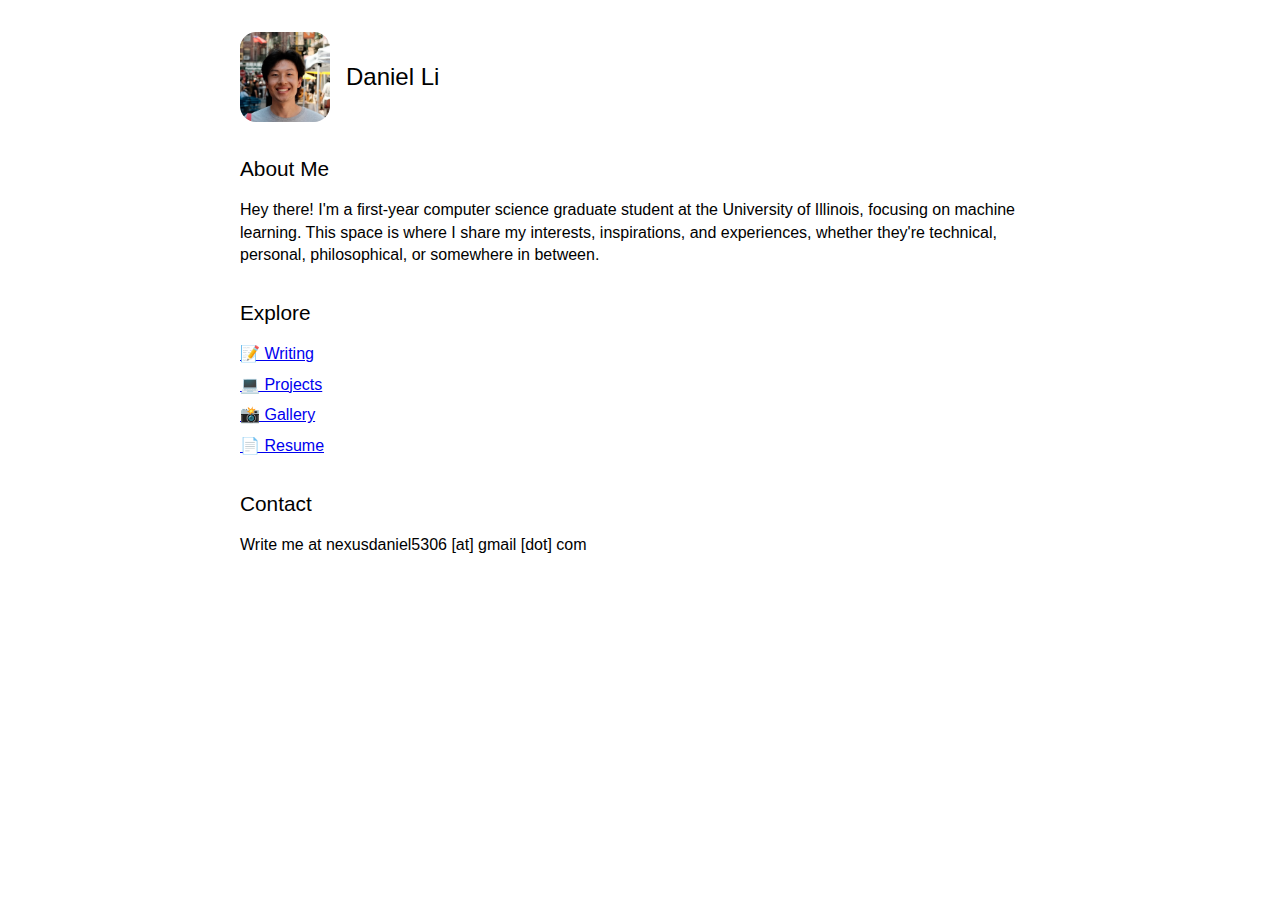
<file: index.html>
<!DOCTYPE html>
<html lang="en">
<head>
    <meta charset="UTF-8">
    <meta name="viewport" content="width=device-width, initial-scale=1.0">
    <title>Daniel Li</title>
    <link rel="icon" type="image/webp" href="favicon.webp">
    <link rel="stylesheet" href="styles.css">
</head>
<body>
    <header>
        <div class="header-content">
            <img src="icon.png" alt="Profile Icon" class="profile-icon">
            <h1>Daniel Li</h1>
        </div>
    </header>

    <main>
        <section class="about">
            <h2>About Me</h2>
            <p>Hey there! I'm a first-year computer science graduate student at the University of Illinois, focusing on machine learning. This space is where I share my interests, inspirations, and experiences, whether they're technical, personal, philosophical, or somewhere in between.</p>
        </section>

        <section class="navigation">
            <h2>Explore</h2>
            <ul class="nav-links">
                <li><a href="writings.html">📝 Writing</a></li>
                <li><a href="projects.html">💻 Projects</a></li>
                <li><a href="photographs.html">📸 Gallery</a></li>
                <li><a href="resume.html">📄 Resume</a></li>
            </ul>
        </section>

        <section class="Contact">
            <h2>Contact</h2>
            <p>Write me at nexusdaniel5306 [at] gmail [dot] com</a></p>
        </section>
    </main>
</body>
</html>
</file>
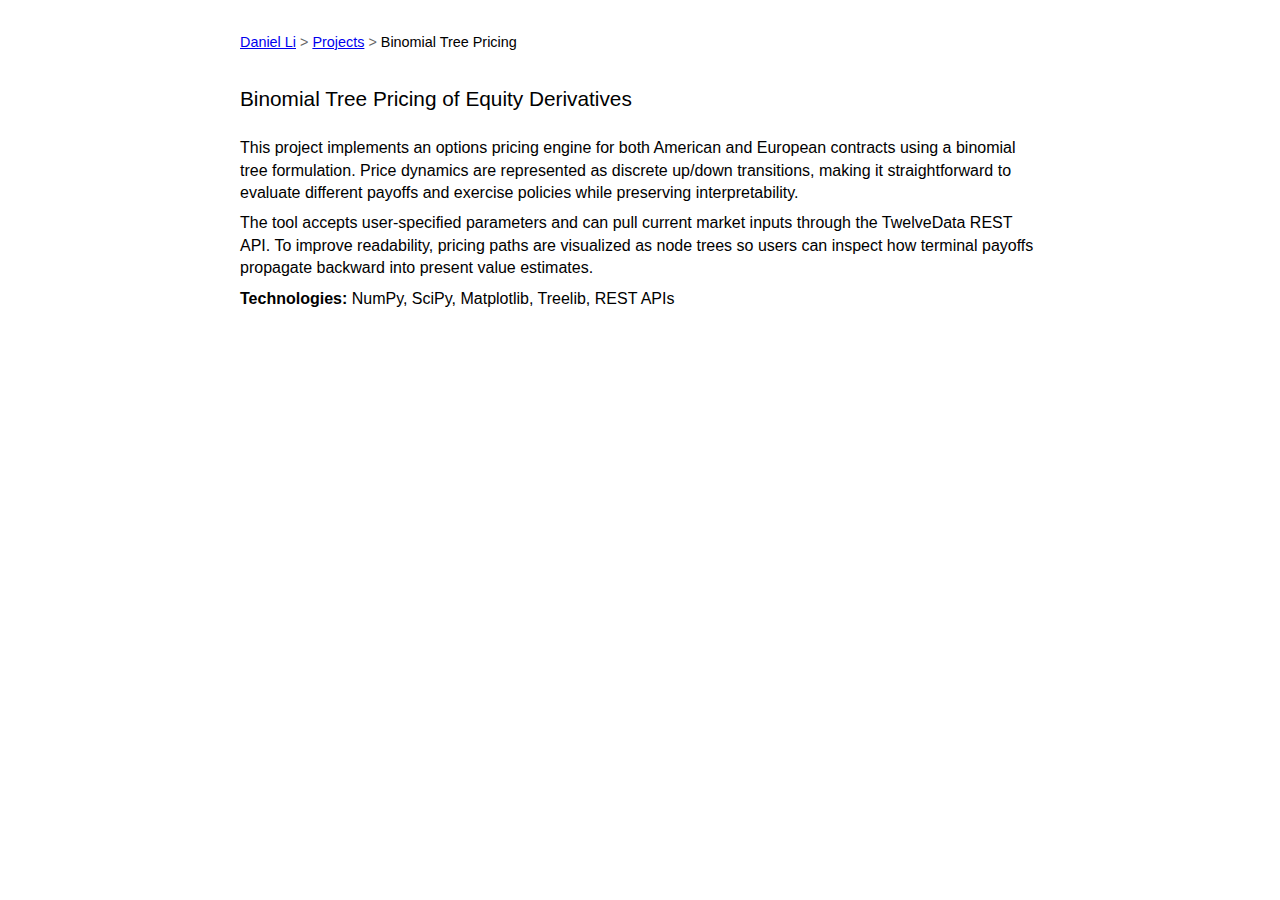
<file: binomial-tree-pricing.html>
<!DOCTYPE html>
<html lang="en">
<head>
    <meta charset="UTF-8">
    <meta name="viewport" content="width=device-width, initial-scale=1.0">
    <title>Binomial Tree Pricing | Daniel Li</title>
    <link rel="icon" type="image/webp" href="favicon.webp">
    <link rel="stylesheet" href="styles.css">
</head>
<body>
    <header>
        <div class="breadcrumb">
            <a href="index.html">Daniel Li</a> > <a href="projects.html">Projects</a> > <span>Binomial Tree Pricing</span>
        </div>
    </header>

    <main>
        <section class="page-header">
            <h2>Binomial Tree Pricing of Equity Derivatives</h2>
        </section>

        <section class="project-card">
            <p>This project implements an options pricing engine for both American and European contracts using a binomial tree formulation. Price dynamics are represented as discrete up/down transitions, making it straightforward to evaluate different payoffs and exercise policies while preserving interpretability.</p>
            <p>The tool accepts user-specified parameters and can pull current market inputs through the TwelveData REST API. To improve readability, pricing paths are visualized as node trees so users can inspect how terminal payoffs propagate backward into present value estimates.</p>
            <p><strong>Technologies:</strong> NumPy, SciPy, Matplotlib, Treelib, REST APIs</p>
        </section>
    </main>
</body>
</html>
</file>
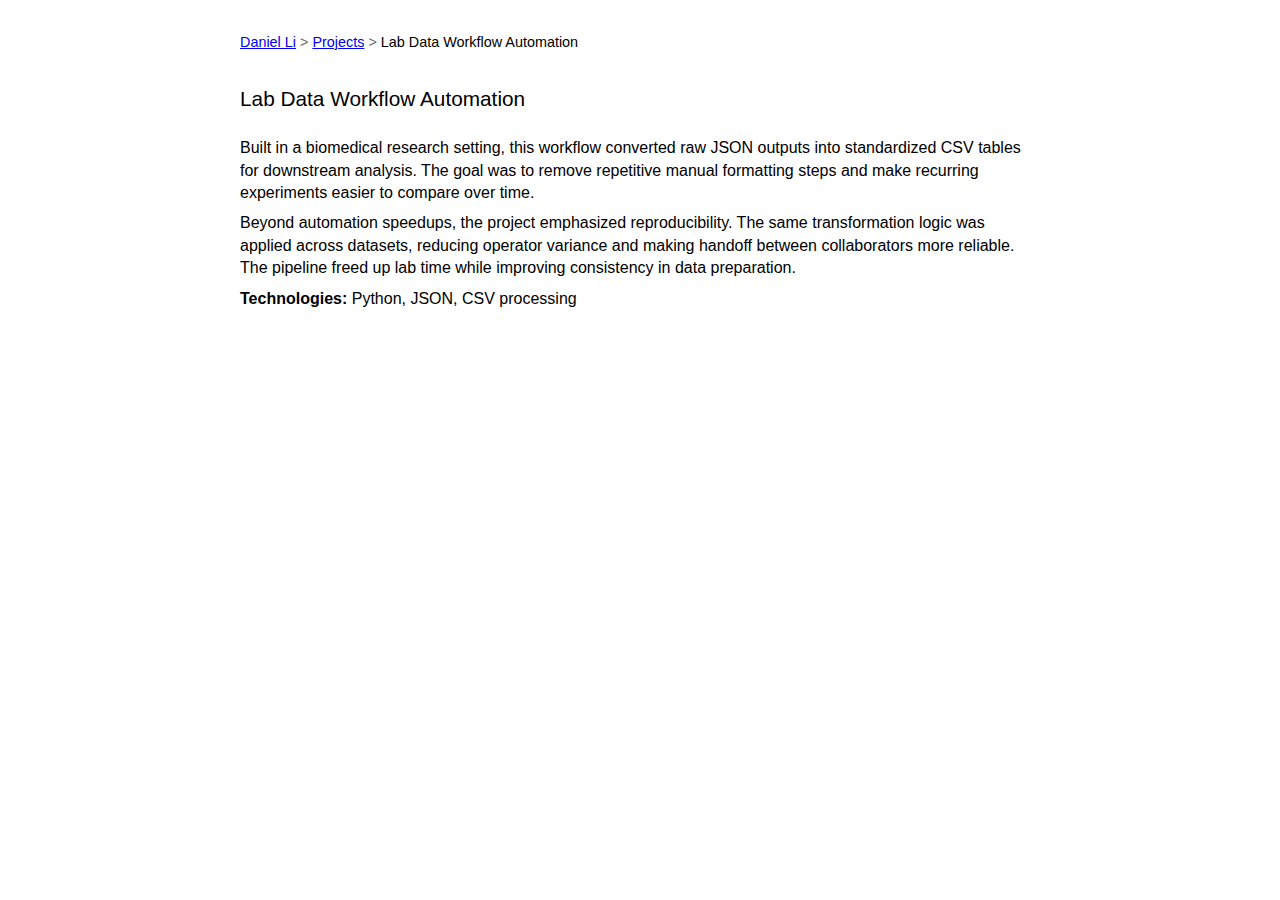
<file: lab-data-workflow-automation.html>
<!DOCTYPE html>
<html lang="en">
<head>
    <meta charset="UTF-8">
    <meta name="viewport" content="width=device-width, initial-scale=1.0">
    <title>Lab Data Workflow Automation | Daniel Li</title>
    <link rel="icon" type="image/webp" href="favicon.webp">
    <link rel="stylesheet" href="styles.css">
</head>
<body>
    <header>
        <div class="breadcrumb">
            <a href="index.html">Daniel Li</a> > <a href="projects.html">Projects</a> > <span>Lab Data Workflow Automation</span>
        </div>
    </header>

    <main>
        <section class="page-header">
            <h2>Lab Data Workflow Automation</h2>
        </section>

        <section class="project-card">
            <p>Built in a biomedical research setting, this workflow converted raw JSON outputs into standardized CSV tables for downstream analysis. The goal was to remove repetitive manual formatting steps and make recurring experiments easier to compare over time.</p>
            <p>Beyond automation speedups, the project emphasized reproducibility. The same transformation logic was applied across datasets, reducing operator variance and making handoff between collaborators more reliable. The pipeline freed up lab time while improving consistency in data preparation.</p>
            <p><strong>Technologies:</strong> Python, JSON, CSV processing</p>
        </section>
    </main>
</body>
</html>
</file>
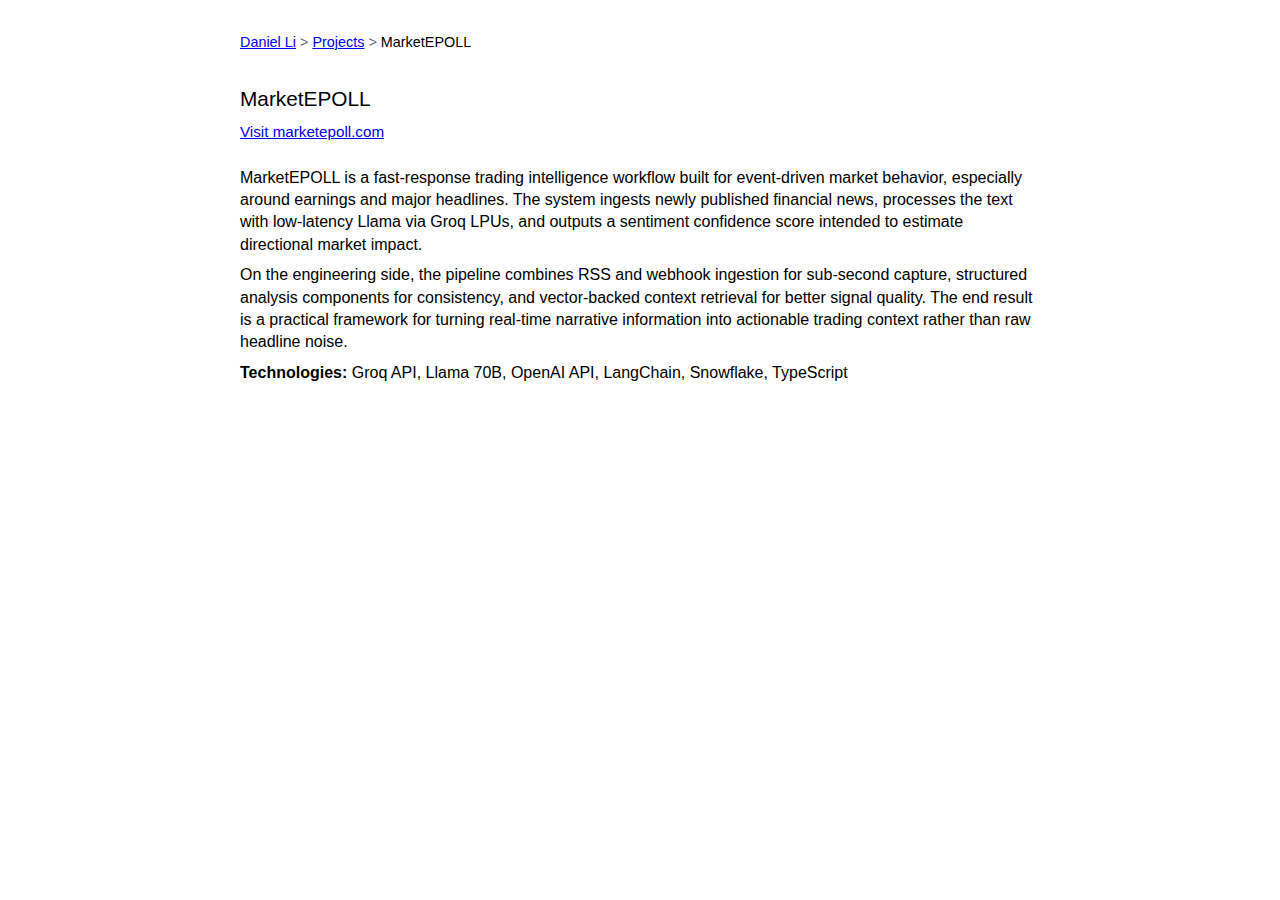
<file: marketepoll.html>
<!DOCTYPE html>
<html lang="en">
<head>
    <meta charset="UTF-8">
    <meta name="viewport" content="width=device-width, initial-scale=1.0">
    <title>MarketEPOLL | Daniel Li</title>
    <link rel="icon" type="image/webp" href="favicon.webp">
    <link rel="stylesheet" href="styles.css">
</head>
<body>
    <header>
        <div class="breadcrumb">
            <a href="index.html">Daniel Li</a> > <a href="projects.html">Projects</a> > <span>MarketEPOLL</span>
        </div>
    </header>

    <main>
        <section class="page-header">
            <h2>MarketEPOLL</h2>
            <p><a href="https://www.marketepoll.com/" target="_blank" rel="noopener noreferrer">Visit marketepoll.com</a></p>
        </section>

        <section class="project-card">
            <p>MarketEPOLL is a fast-response trading intelligence workflow built for event-driven market behavior, especially around earnings and major headlines. The system ingests newly published financial news, processes the text with low-latency Llama via Groq LPUs, and outputs a sentiment confidence score intended to estimate directional market impact.</p>
            <p>On the engineering side, the pipeline combines RSS and webhook ingestion for sub-second capture, structured analysis components for consistency, and vector-backed context retrieval for better signal quality. The end result is a practical framework for turning real-time narrative information into actionable trading context rather than raw headline noise.</p>
            <p><strong>Technologies:</strong> Groq API, Llama 70B, OpenAI API, LangChain, Snowflake, TypeScript</p>
        </section>
    </main>
</body>
</html>
</file>
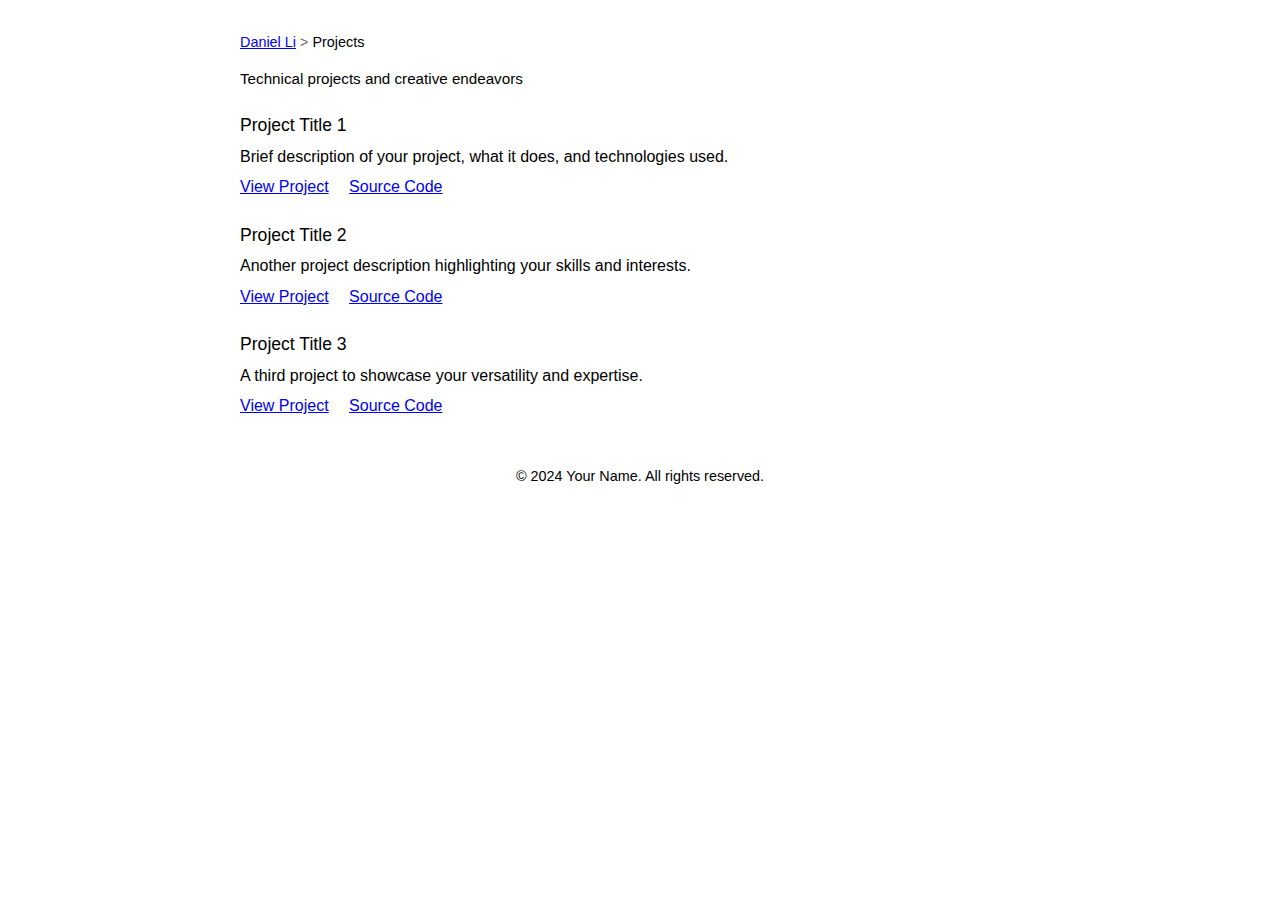
<file: projects.html>
<!DOCTYPE html>
<html lang="en">
<head>
    <meta charset="UTF-8">
    <meta name="viewport" content="width=device-width, initial-scale=1.0">
    <title>Daniel Li Projects</title>
    <link rel="stylesheet" href="styles.css">
</head>
<body>
    <header>
        <div class="breadcrumb">
            <a href="index.html">Daniel Li</a> > <span>Projects</span>
        </div>
    </header>

    <main>
        <section class="page-header">
            <p>Technical projects and creative endeavors</p>
        </section>

        <section class="projects-grid">
            <article class="project-card">
                <h3>Project Title 1</h3>
                <p class="project-description">Brief description of your project, what it does, and technologies used.</p>
                <div class="project-links">
                    <a href="#" class="btn">View Project</a>
                    <a href="#" class="btn secondary">Source Code</a>
                </div>
            </article>

            <article class="project-card">
                <h3>Project Title 2</h3>
                <p class="project-description">Another project description highlighting your skills and interests.</p>
                <div class="project-links">
                    <a href="#" class="btn">View Project</a>
                    <a href="#" class="btn secondary">Source Code</a>
                </div>
            </article>

            <article class="project-card">
                <h3>Project Title 3</h3>
                <p class="project-description">A third project to showcase your versatility and expertise.</p>
                <div class="project-links">
                    <a href="#" class="btn">View Project</a>
                    <a href="#" class="btn secondary">Source Code</a>
                </div>
            </article>
        </section>
    </main>

    <footer>
        <p>&copy; 2024 Your Name. All rights reserved.</p>
    </footer>
</body>
</html>
</file>
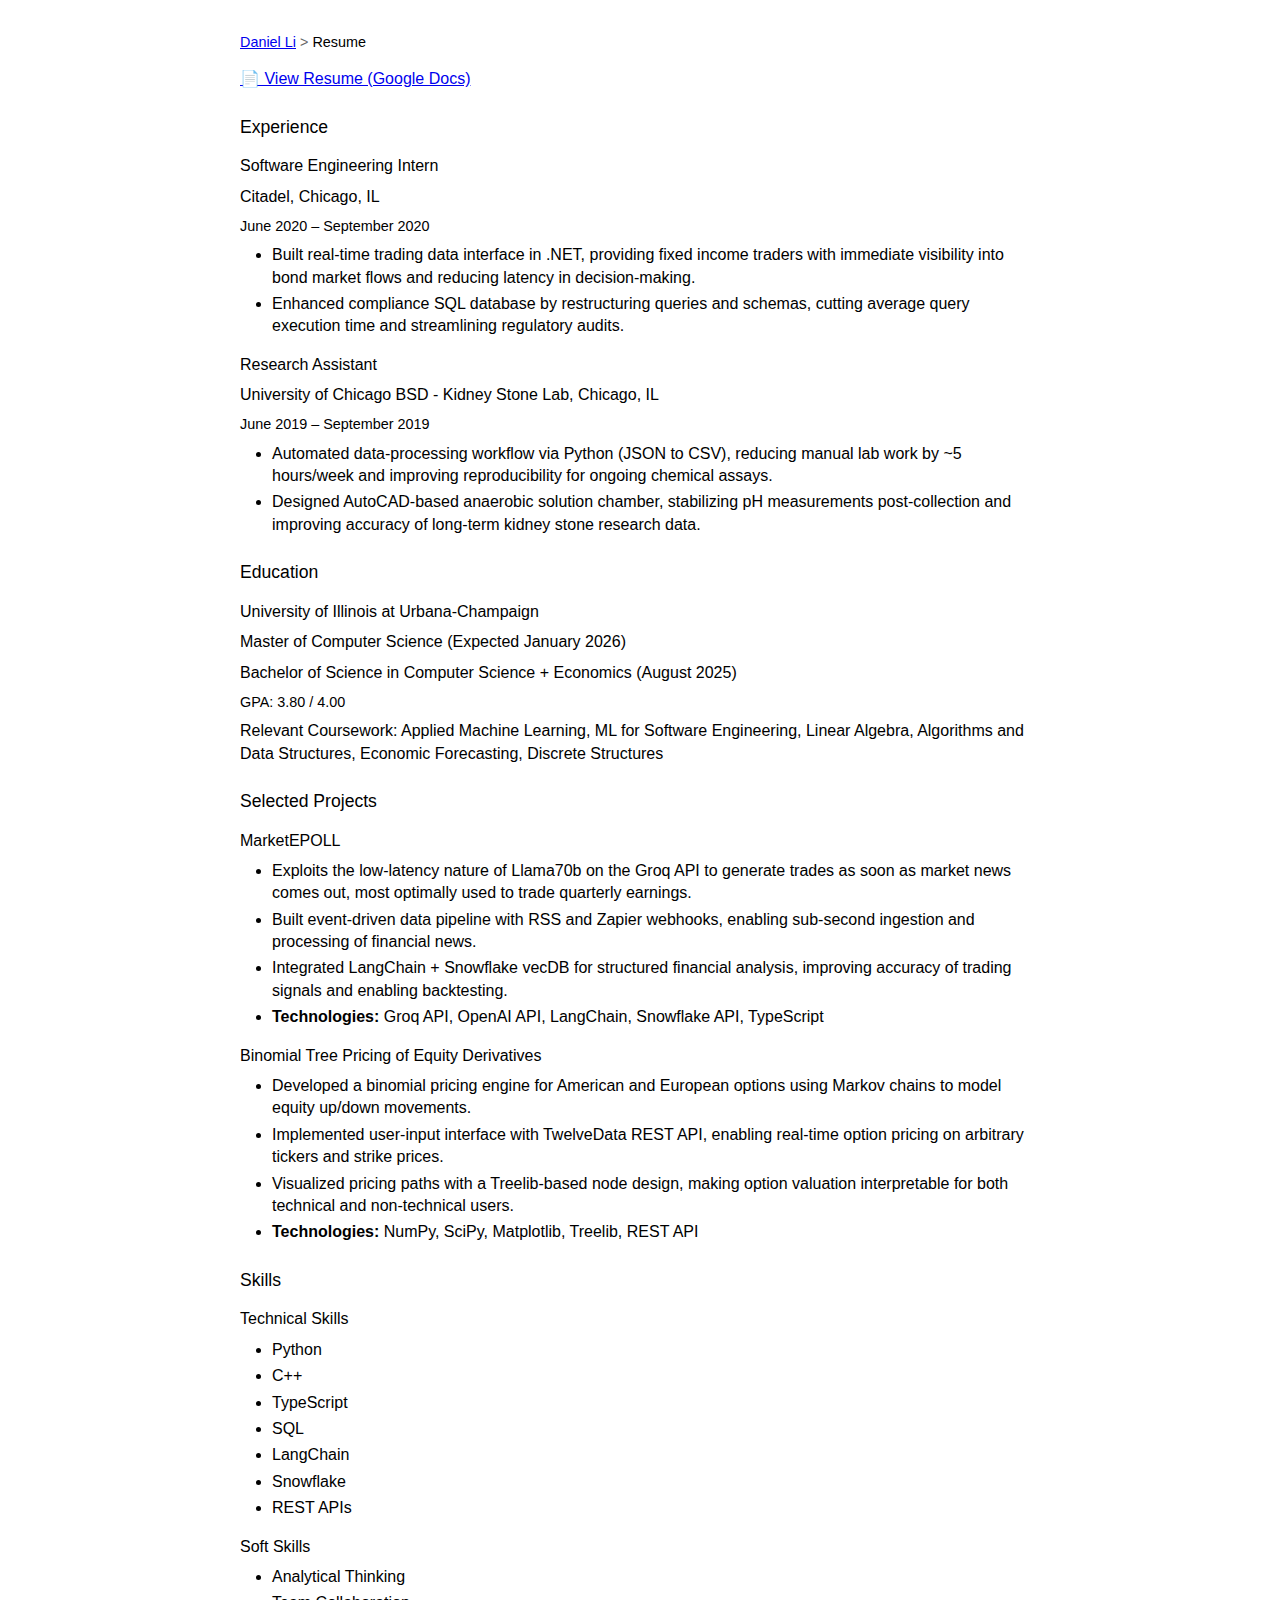
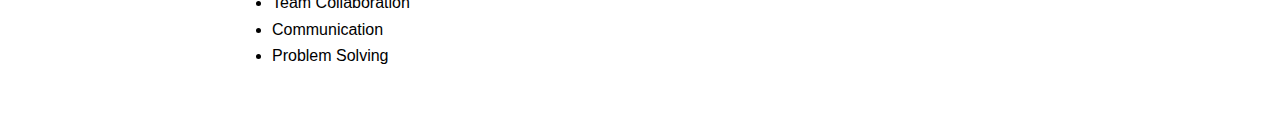
<file: resume.html>
<!DOCTYPE html>
<html lang="en">
<head>
    <meta charset="UTF-8">
    <meta name="viewport" content="width=device-width, initial-scale=1.0">
    <title>Daniel Li Resume</title>
    <link rel="stylesheet" href="styles.css">
</head>
<body>
    <header>
        <div class="breadcrumb">
            <a href="index.html">Daniel Li</a> > <span>Resume</span>
        </div>
    </header>

    <main>
        <section class="page-header">
            <p><a href="https://docs.google.com/document/d/YOUR_GOOGLE_DOCS_ID/edit" class="download-link" target="_blank">📄 View Resume (Google Docs)</a></p>
        </section>
        
        <section class="resume-content">
            <div class="resume-section">
                <h3>Experience</h3>

                <div class="resume-item">
                    <h4>Software Engineering Intern</h4>
                    <p class="company">Citadel, Chicago, IL</p>
                    <p class="duration">June 2020 – September 2020</p>
                    <ul>
                        <li>Built real-time trading data interface in .NET, providing fixed income traders with immediate visibility into bond market flows and reducing latency in decision-making.</li>
                        <li>Enhanced compliance SQL database by restructuring queries and schemas, cutting average query execution time and streamlining regulatory audits.</li>
                    </ul>
                </div>

                <div class="resume-item">
                    <h4>Research Assistant</h4>
                    <p class="company">University of Chicago BSD - Kidney Stone Lab, Chicago, IL</p>
                    <p class="duration">June 2019 – September 2019</p>
                    <ul>
                        <li>Automated data-processing workflow via Python (JSON to CSV), reducing manual lab work by ~5 hours/week and improving reproducibility for ongoing chemical assays.</li>
                        <li>Designed AutoCAD-based anaerobic solution chamber, stabilizing pH measurements post-collection and improving accuracy of long-term kidney stone research data.</li>
                    </ul>
                </div>
            </div>

            <div class="resume-section">
                <h3>Education</h3>

                <div class="resume-item">
                    <h4>University of Illinois at Urbana-Champaign</h4>
                    <p class="company">Master of Computer Science (Expected January 2026)</p>
                    <p class="company">Bachelor of Science in Computer Science + Economics (August 2025)</p>
                    <p class="duration">GPA: 3.80 / 4.00</p>
                    <p>Relevant Coursework: Applied Machine Learning, ML for Software Engineering, Linear Algebra, Algorithms and Data Structures, Economic Forecasting, Discrete Structures</p>
                </div>
            </div>

            <div class="resume-section">
                <h3>Selected Projects</h3>

                <div class="resume-item">
                    <h4>MarketEPOLL</h4>
                    <ul>
                        <li>Exploits the low-latency nature of Llama70b on the Groq API to generate trades as soon as market news comes out, most optimally used to trade quarterly earnings.</li>
                        <li>Built event-driven data pipeline with RSS and Zapier webhooks, enabling sub-second ingestion and processing of financial news.</li>
                        <li>Integrated LangChain + Snowflake vecDB for structured financial analysis, improving accuracy of trading signals and enabling backtesting.</li>
                        <li><strong>Technologies:</strong> Groq API, OpenAI API, LangChain, Snowflake API, TypeScript</li>
                    </ul>
                </div>

                <div class="resume-item">
                    <h4>Binomial Tree Pricing of Equity Derivatives</h4>
                    <ul>
                        <li>Developed a binomial pricing engine for American and European options using Markov chains to model equity up/down movements.</li>
                        <li>Implemented user-input interface with TwelveData REST API, enabling real-time option pricing on arbitrary tickers and strike prices.</li>
                        <li>Visualized pricing paths with a Treelib-based node design, making option valuation interpretable for both technical and non-technical users.</li>
                        <li><strong>Technologies:</strong> NumPy, SciPy, Matplotlib, Treelib, REST API</li>
                    </ul>
                </div>
            </div>

            <div class="resume-section">
                <h3>Skills</h3>
                <div class="skills-grid">
                    <div class="skill-category">
                        <h4>Technical Skills</h4>
                        <ul>
                            <li>Python</li>
                            <li>C++</li>
                            <li>TypeScript</li>
                            <li>SQL</li>
                            <li>LangChain</li>
                            <li>Snowflake</li>
                            <li>REST APIs</li>
                        </ul>
                    </div>

                    <div class="skill-category">
                        <h4>Soft Skills</h4>
                        <ul>
                            <li>Analytical Thinking</li>
                            <li>Team Collaboration</li>
                            <li>Communication</li>
                            <li>Problem Solving</li>
                        </ul>
                    </div>
                </div>
            </div>
        </section>
    </main>
</body>
</html>
</file>
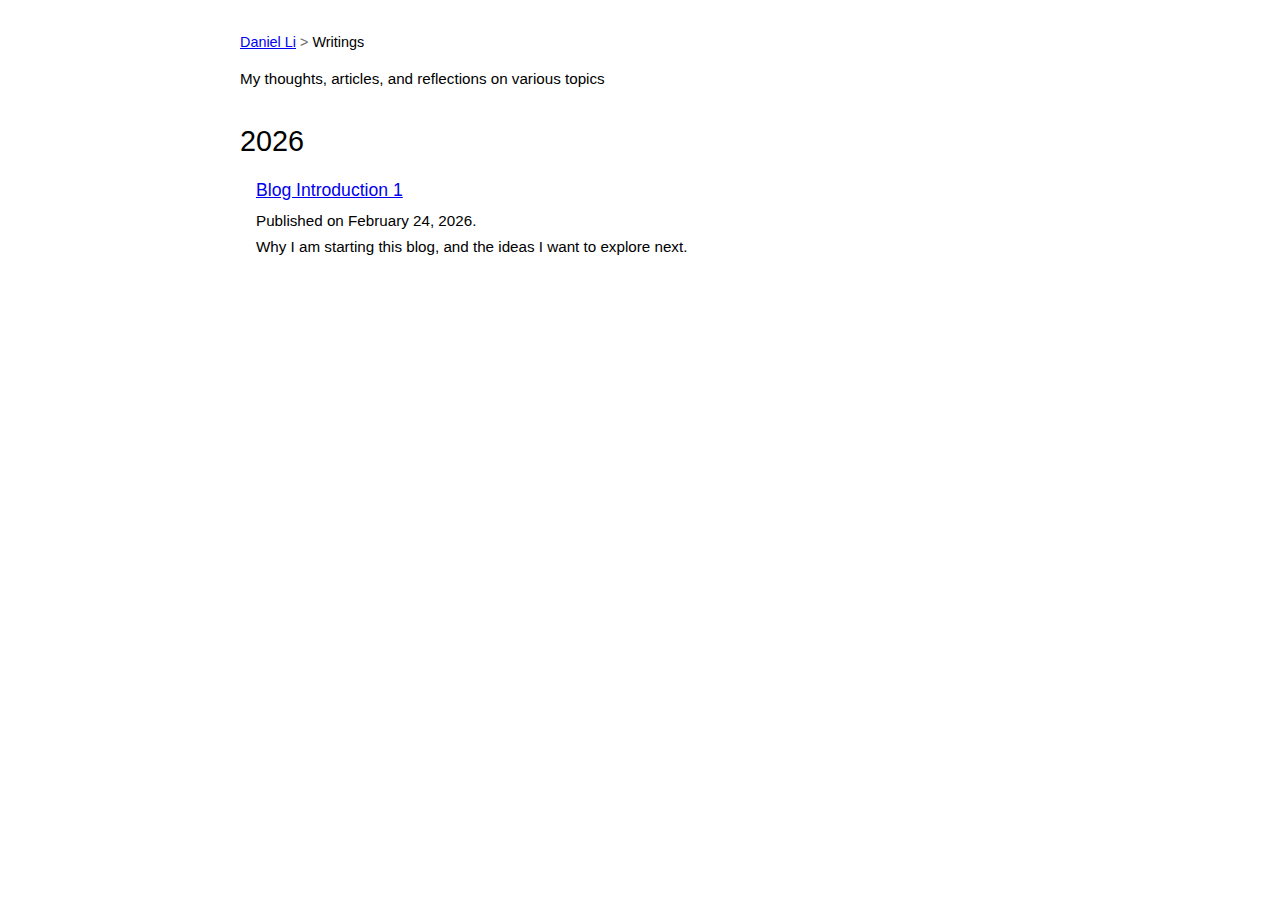
<file: writings.html>
<!DOCTYPE html>
<html lang="en">
<head>
    <meta charset="UTF-8">
    <meta name="viewport" content="width=device-width, initial-scale=1.0">
    <title>Daniel Li Writings</title>
    <link rel="icon" type="image/webp" href="favicon.webp">
    <link rel="stylesheet" href="styles.css">
</head>
<body>
    <header>
        <div class="breadcrumb">
            <a href="index.html">Daniel Li</a> > <span>Writings</span>
        </div>
    </header>

    <main>
        <section class="page-header">
            <p>My thoughts, articles, and reflections on various topics</p>
        </section>

        <section class="writings-list">
            <div class="year-section">
                <h2>2026</h2>
                <div class="article-item">
                    <h3><a href="Essay_Folder/blog-introduction-1.html">Blog Introduction 1</a></h3>
                    <p class="writing-excerpt">Published on February 24, 2026.</p>
                    <p class="writing-excerpt">Why I am starting this blog, and the ideas I want to explore next.</p>
                </div>
            </div>
        </section>
    </main>

</body>
</html>
</file>
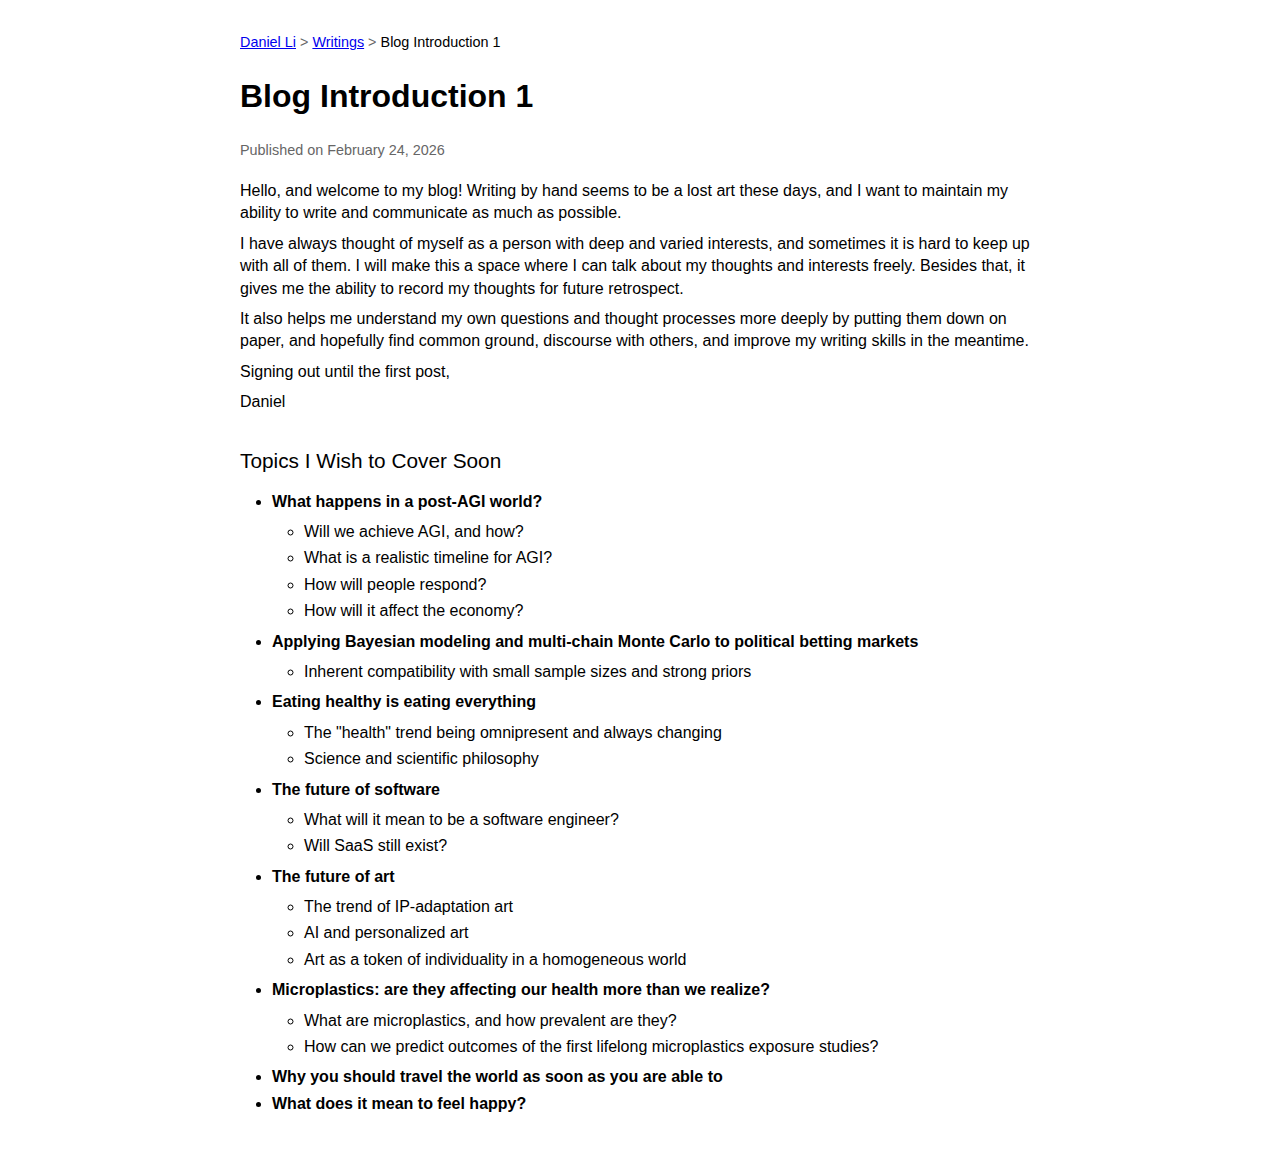
<file: Essay_Folder/blog-introduction-1.html>
<!DOCTYPE html>
<html lang="en">
<head>
    <meta charset="UTF-8">
    <meta name="viewport" content="width=device-width, initial-scale=1.0">
    <title>Blog Introduction 1 - Daniel Li</title>
    <link rel="icon" type="image/webp" href="../favicon.webp">
    <link rel="stylesheet" href="../styles.css">
</head>
<body>
    <header>
        <div class="breadcrumb">
            <a href="../index.html">Daniel Li</a> > <a href="../writings.html">Writings</a> > <span>Blog Introduction 1</span>
        </div>
    </header>

    <main>
        <article>
            <h1>Blog Introduction 1</h1>
            <p class="article-meta">Published on February 24, 2026</p>

            <p>Hello, and welcome to my blog! Writing by hand seems to be a lost art these days, and I want to maintain my ability to write and communicate as much as possible.</p>

            <p>I have always thought of myself as a person with deep and varied interests, and sometimes it is hard to keep up with all of them. I will make this a space where I can talk about my thoughts and interests freely. Besides that, it gives me the ability to record my thoughts for future retrospect.</p>

            <p>It also helps me understand my own questions and thought processes more deeply by putting them down on paper, and hopefully find common ground, discourse with others, and improve my writing skills in the meantime.</p>

            <p>Signing out until the first post,</p>
            <p>Daniel</p>

            <h2>Topics I Wish to Cover Soon</h2>
            <ul>
                <li><strong>What happens in a post-AGI world?</strong>
                    <ul>
                        <li>Will we achieve AGI, and how?</li>
                        <li>What is a realistic timeline for AGI?</li>
                        <li>How will people respond?</li>
                        <li>How will it affect the economy?</li>
                    </ul>
                </li>
                <li><strong>Applying Bayesian modeling and multi-chain Monte Carlo to political betting markets</strong>
                    <ul>
                        <li>Inherent compatibility with small sample sizes and strong priors</li>
                    </ul>
                </li>
                <li><strong>Eating healthy is eating everything</strong>
                    <ul>
                        <li>The &quot;health&quot; trend being omnipresent and always changing</li>
                        <li>Science and scientific philosophy</li>
                    </ul>
                </li>
                <li><strong>The future of software</strong>
                    <ul>
                        <li>What will it mean to be a software engineer?</li>
                        <li>Will SaaS still exist?</li>
                    </ul>
                </li>
                <li><strong>The future of art</strong>
                    <ul>
                        <li>The trend of IP-adaptation art</li>
                        <li>AI and personalized art</li>
                        <li>Art as a token of individuality in a homogeneous world</li>
                    </ul>
                </li>
                <li><strong>Microplastics: are they affecting our health more than we realize?</strong>
                    <ul>
                        <li>What are microplastics, and how prevalent are they?</li>
                        <li>How can we predict outcomes of the first lifelong microplastics exposure studies?</li>
                    </ul>
                </li>
                <li><strong>Why you should travel the world as soon as you are able to</strong></li>
                <li><strong>What does it mean to feel happy?</strong></li>
            </ul>
        </article>
    </main>
</body>
</html>
</file>
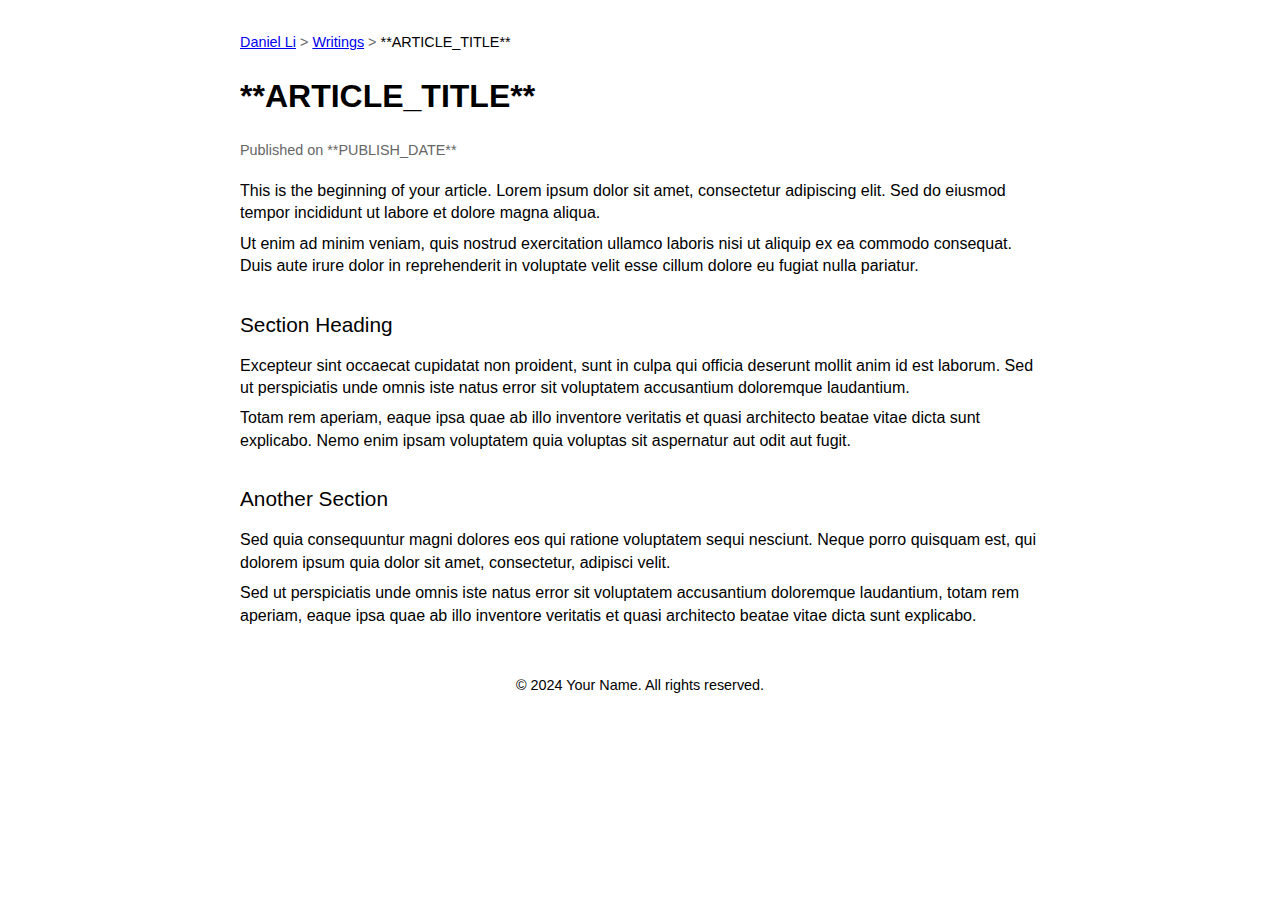
<file: Essay_Folder/TEMPLATE.html>
<!--

BEFORE PUBLISHING:

REPLACE ALL    **ARTICLE_TITLE**    WITH THE RIGHT TITLE
REPLACE ALL    **PUBLISH_DATE**     WITH THE RIGHT DATE

-->


<!DOCTYPE html>
<html lang="en">
<head>
    <meta charset="UTF-8">
    <meta name="viewport" content="width=device-width, initial-scale=1.0">
    <title>**ARTICLE_TITLE** - Daniel Li</title>
    <link rel="icon" type="image/webp" href="../favicon.webp">
    <link rel="stylesheet" href="../styles.css">
</head>
<body>
    <header>
        <div class="breadcrumb">
            <a href="../index.html">Daniel Li</a> > <a href="../writings.html">Writings</a> > <span>**ARTICLE_TITLE**</span>
        </div>
    </header>

    <main>
        <article>
            <h1>**ARTICLE_TITLE**</h1>
            <p class="article-meta">Published on **PUBLISH_DATE**</p>
            
            <p>This is the beginning of your article. Lorem ipsum dolor sit amet, consectetur adipiscing elit. Sed do eiusmod tempor incididunt ut labore et dolore magna aliqua.</p>
            
            <p>Ut enim ad minim veniam, quis nostrud exercitation ullamco laboris nisi ut aliquip ex ea commodo consequat. Duis aute irure dolor in reprehenderit in voluptate velit esse cillum dolore eu fugiat nulla pariatur.</p>
            
            <h2>Section Heading</h2>
            
            <p>Excepteur sint occaecat cupidatat non proident, sunt in culpa qui officia deserunt mollit anim id est laborum. Sed ut perspiciatis unde omnis iste natus error sit voluptatem accusantium doloremque laudantium.</p>
            
            <p>Totam rem aperiam, eaque ipsa quae ab illo inventore veritatis et quasi architecto beatae vitae dicta sunt explicabo. Nemo enim ipsam voluptatem quia voluptas sit aspernatur aut odit aut fugit.</p>
            
            <h2>Another Section</h2>
            
            <p>Sed quia consequuntur magni dolores eos qui ratione voluptatem sequi nesciunt. Neque porro quisquam est, qui dolorem ipsum quia dolor sit amet, consectetur, adipisci velit.</p>
            
            <p>Sed ut perspiciatis unde omnis iste natus error sit voluptatem accusantium doloremque laudantium, totam rem aperiam, eaque ipsa quae ab illo inventore veritatis et quasi architecto beatae vitae dicta sunt explicabo.</p>
        </article>
    </main>

    <footer>
        <p>&copy; 2024 Your Name. All rights reserved.</p>
    </footer>
</body>
</html>
</file>
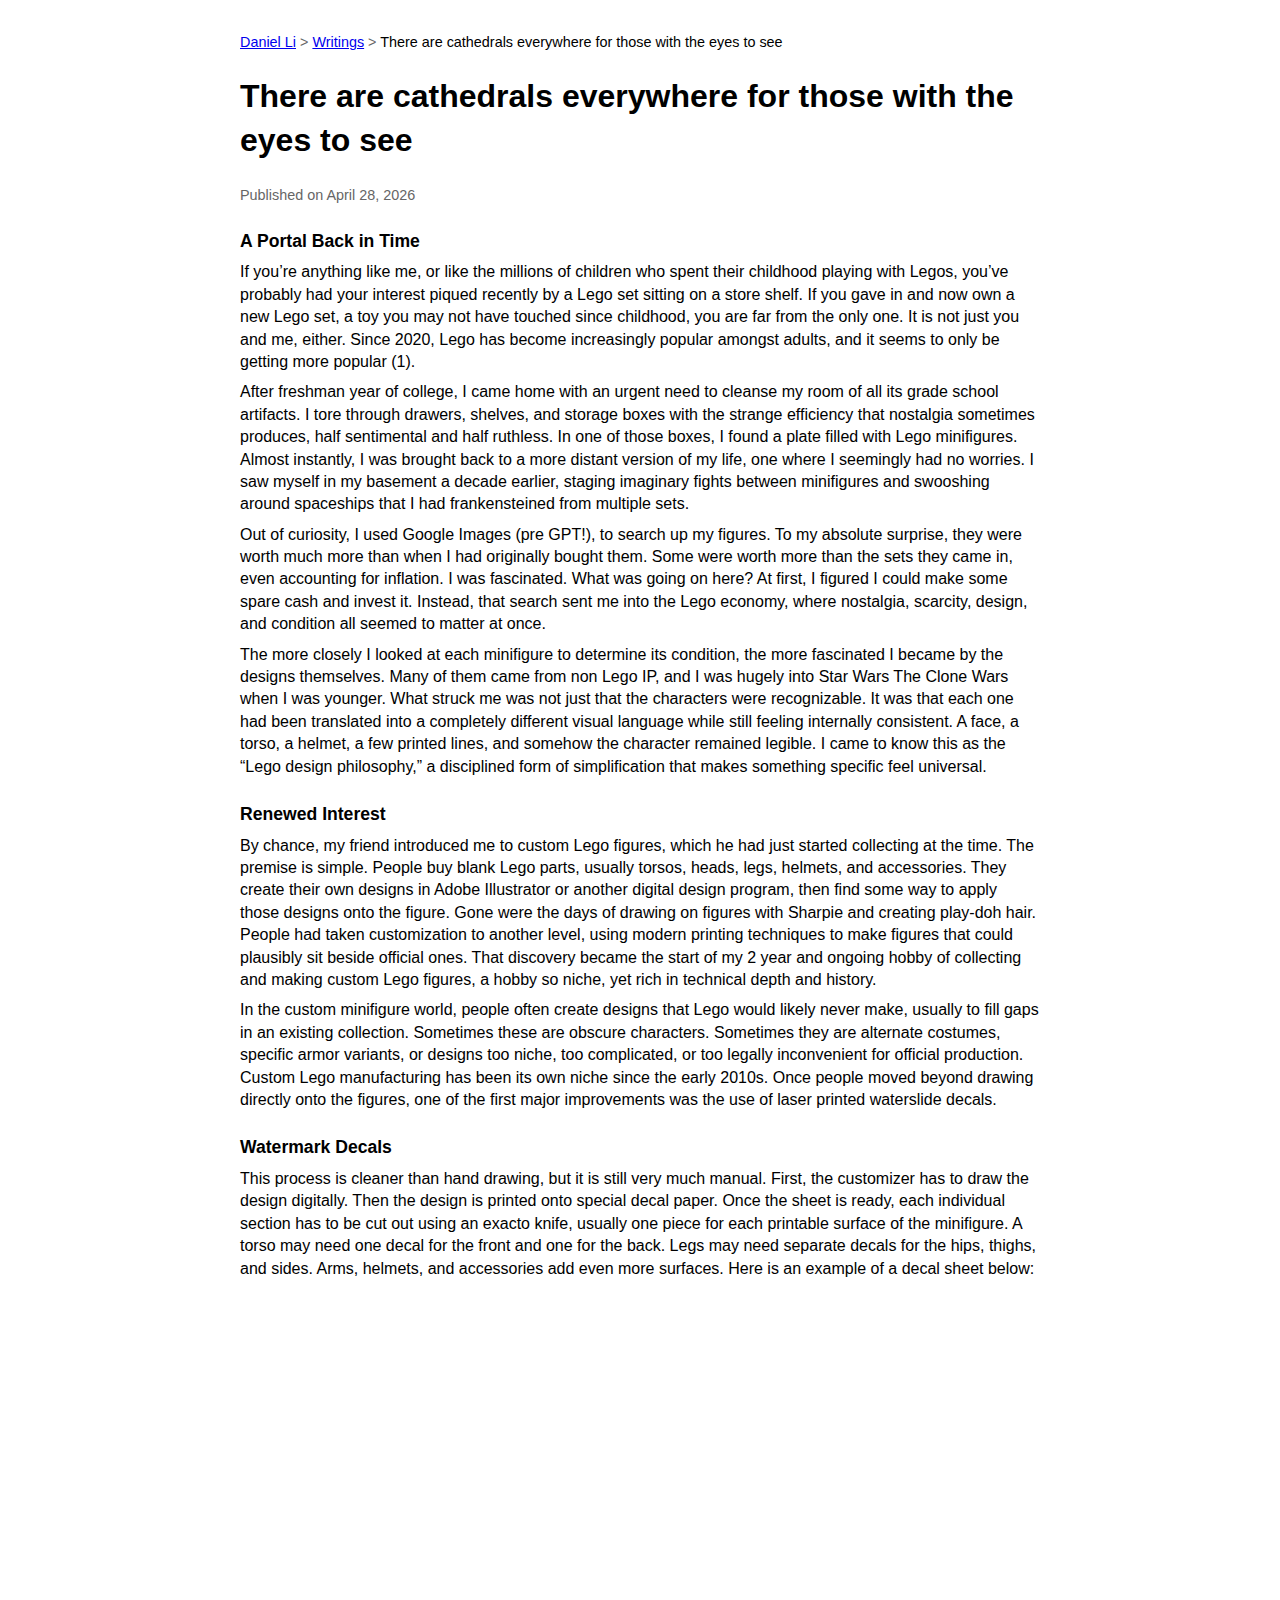
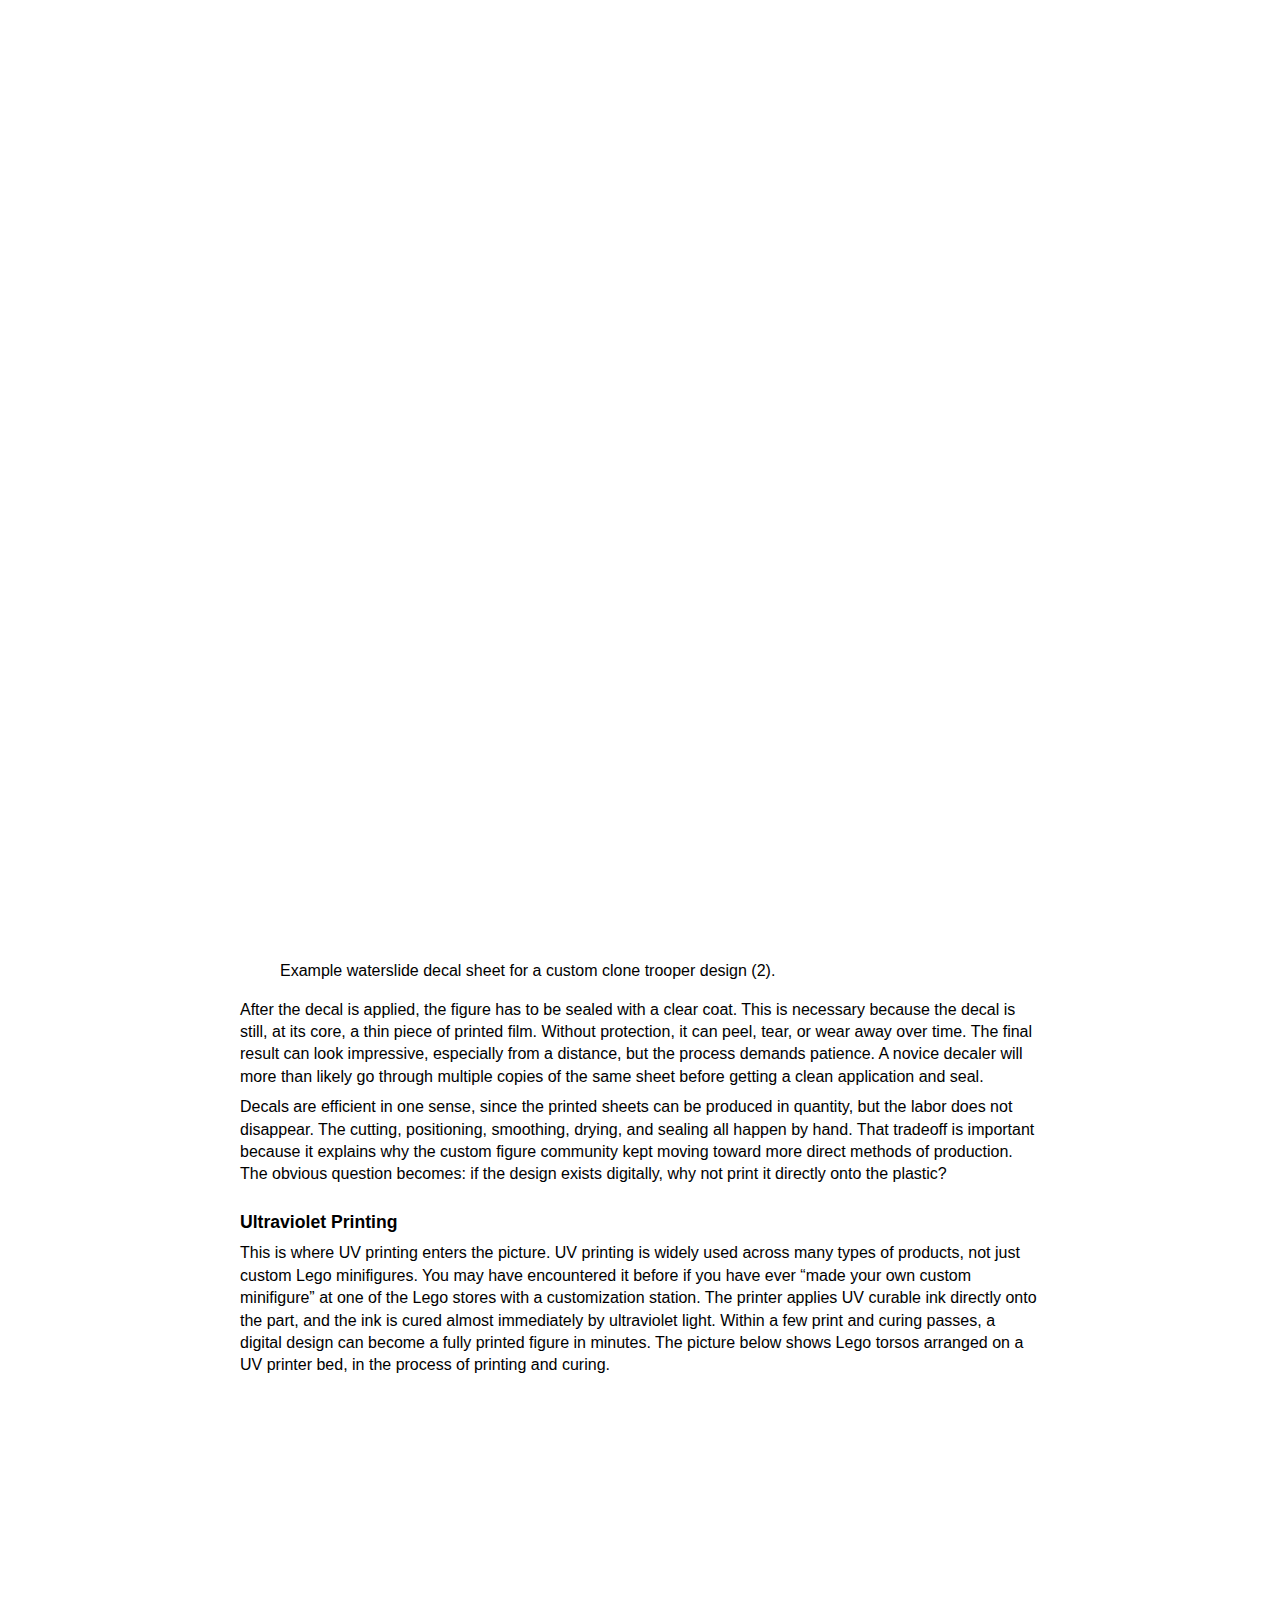
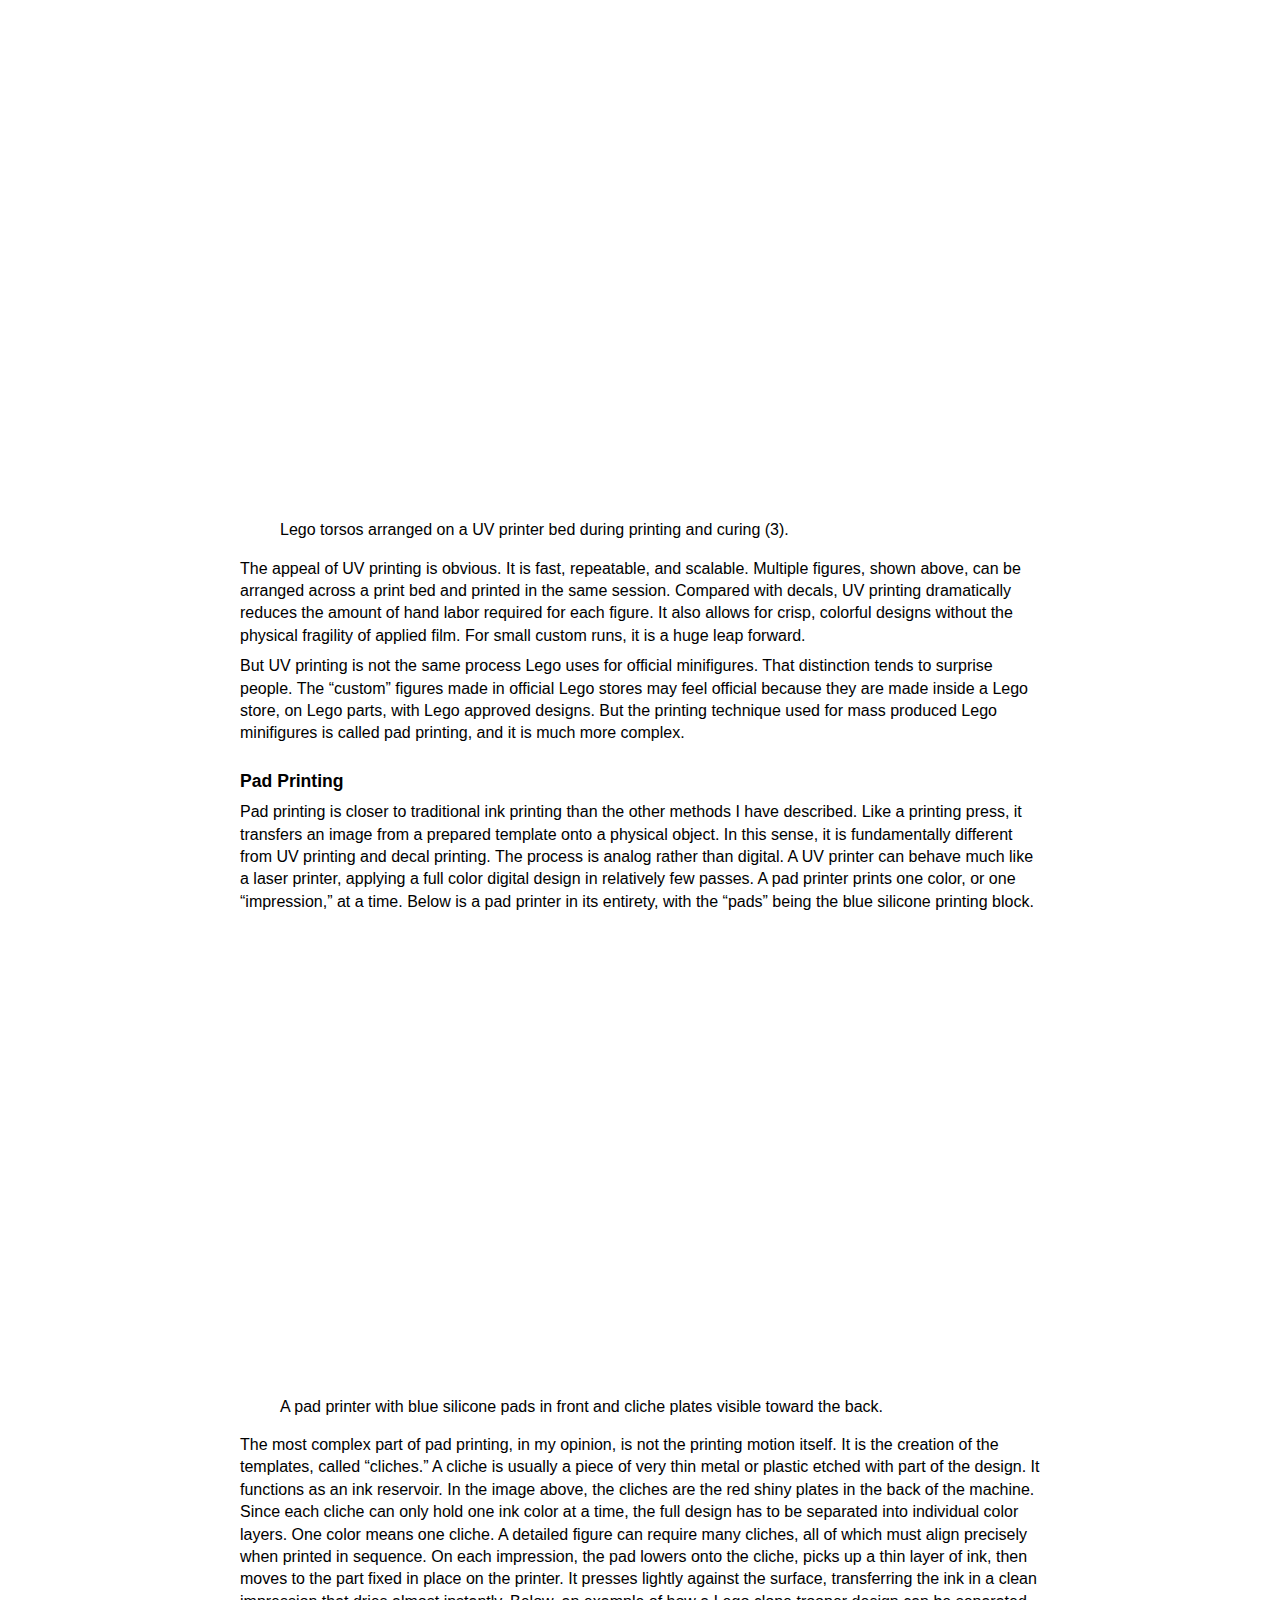
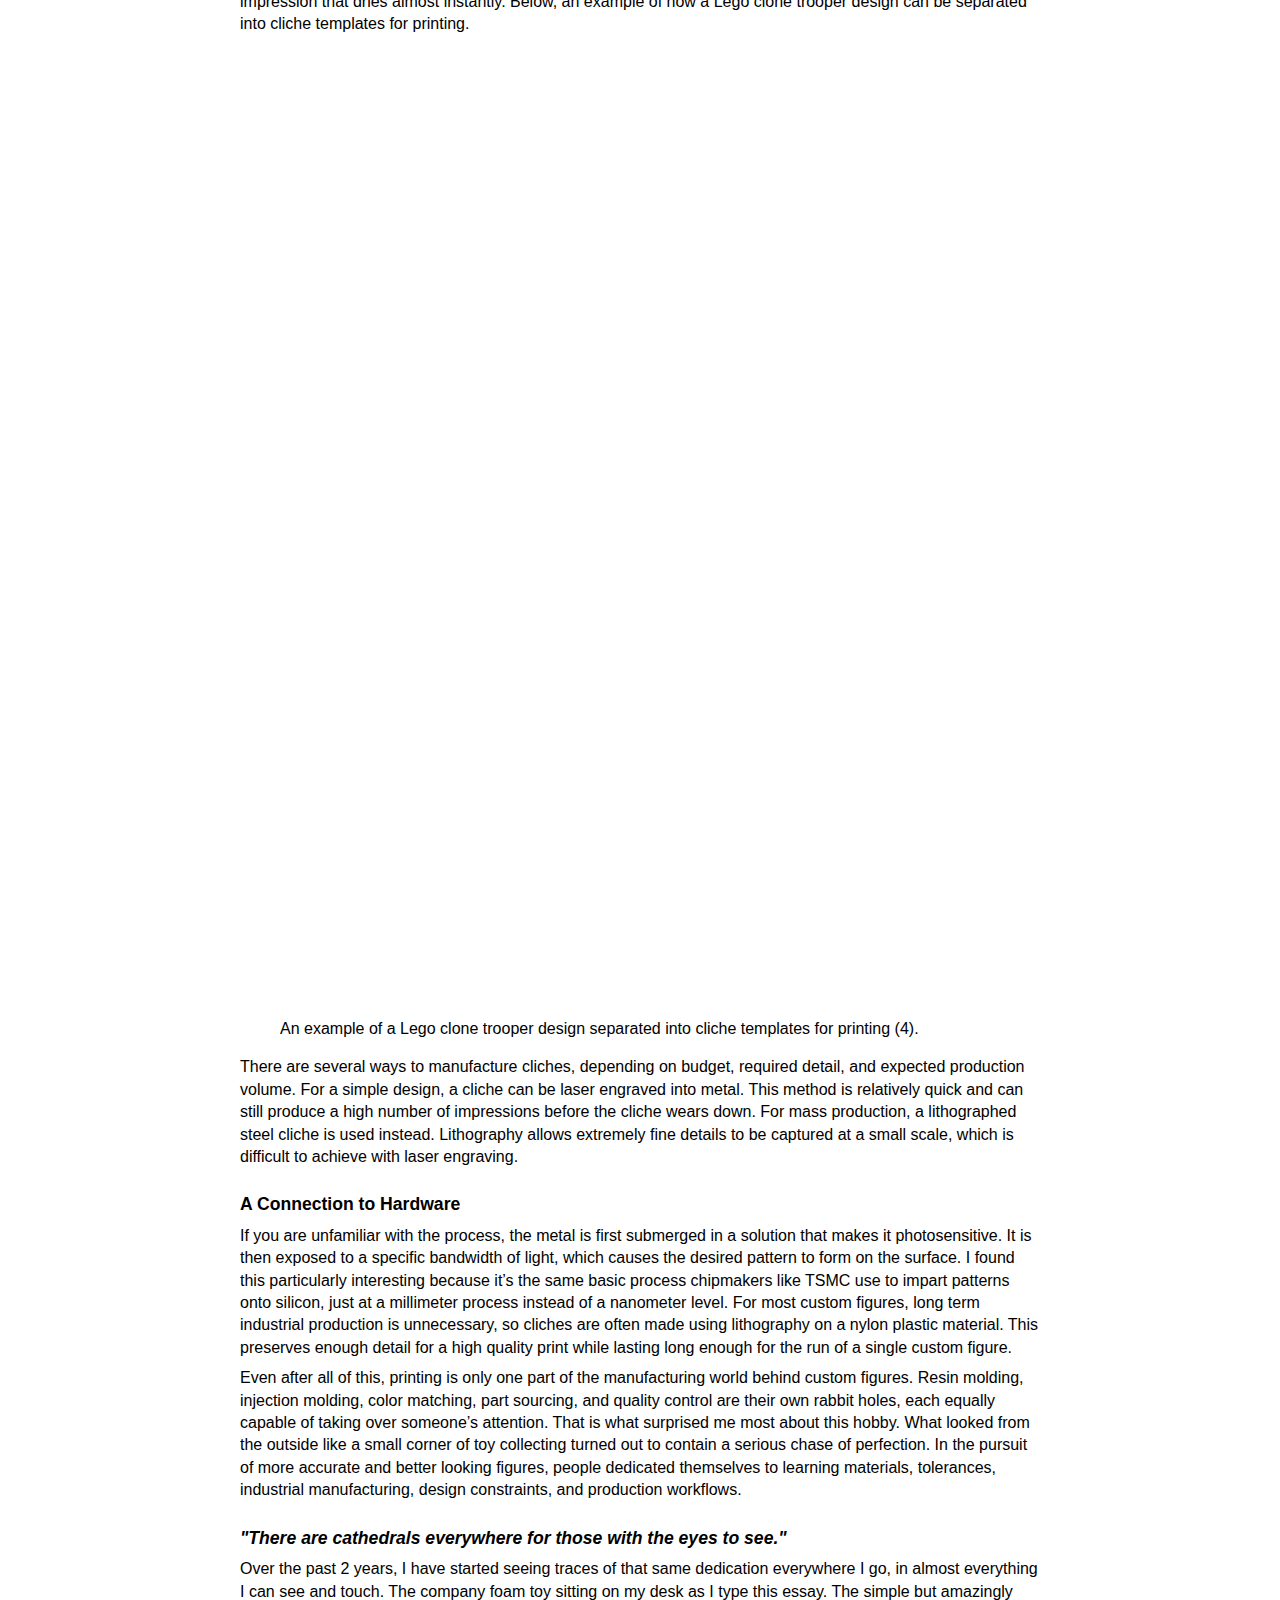
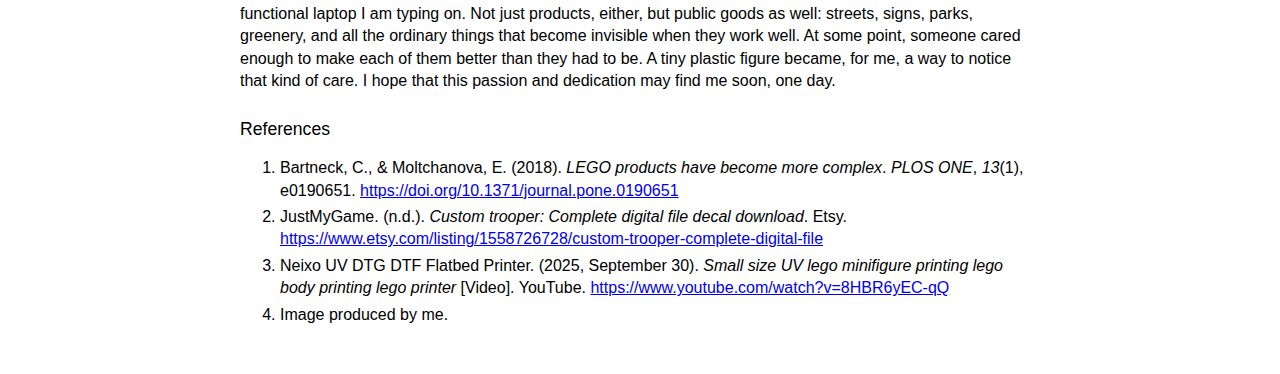
<file: Essay_Folder/there-are-cathedrals-everywhere-for-those-with-the-eyes-to-see.html>
<!DOCTYPE html>
<html lang="en">
<head>
    <meta charset="UTF-8">
    <meta name="viewport" content="width=device-width, initial-scale=1.0">
    <title>There are cathedrals everywhere for those with the eyes to see - Daniel Li</title>
    <meta name="post:title" content="There are cathedrals everywhere for those with the eyes to see">
    <meta name="post:date" content="2026-04-28">
    <meta name="post:display-date" content="April 28, 2026">
    <meta name="post:excerpt" content="How a resparked childhood passion opened up a hidden world of craft, manufacturing, and care.">
    <link rel="icon" type="image/webp" href="../favicon.webp">
    <link rel="stylesheet" href="../styles.css">
</head>
<body>
    <header>
        <div class="breadcrumb">
            <a href="../index.html">Daniel Li</a> > <a href="../writings.html">Writings</a> > <span>There are cathedrals everywhere for those with the eyes to see</span>
        </div>
    </header>

    <main>
        <article>
            <h1>There are cathedrals everywhere for those with the eyes to see</h1>
            <p class="article-meta">Published on April 28, 2026</p>

            <h3><strong>A Portal Back in Time</strong></h3>

            <p>If you’re anything like me, or like the millions of children who spent their childhood playing with Legos, you’ve probably had your interest piqued recently by a Lego set sitting on a store shelf. If you gave in and now own a new Lego set, a toy you may not have touched since childhood, you are far from the only one. It is not just you and me, either. Since 2020, Lego has become increasingly popular amongst adults, and it seems to only be getting more popular (1).</p>

            <p>After freshman year of college, I came home with an urgent need to cleanse my room of all its grade school artifacts. I tore through drawers, shelves, and storage boxes with the strange efficiency that nostalgia sometimes produces, half sentimental and half ruthless. In one of those boxes, I found a plate filled with Lego minifigures. Almost instantly, I was brought back to a more distant version of my life, one where I seemingly had no worries. I saw myself in my basement a decade earlier, staging imaginary fights between minifigures and swooshing around spaceships that I had frankensteined from multiple sets.</p>

            <p>Out of curiosity, I used Google Images (pre GPT!), to search up my figures. To my absolute surprise, they were worth much more than when I had originally bought them. Some were worth more than the sets they came in, even accounting for inflation. I was fascinated. What was going on here? At first, I figured I could make some spare cash and invest it. Instead, that search sent me into the Lego economy, where nostalgia, scarcity, design, and condition all seemed to matter at once.</p>

            <p>The more closely I looked at each minifigure to determine its condition, the more fascinated I became by the designs themselves. Many of them came from non Lego IP, and I was hugely into Star Wars The Clone Wars when I was younger. What struck me was not just that the characters were recognizable. It was that each one had been translated into a completely different visual language while still feeling internally consistent. A face, a torso, a helmet, a few printed lines, and somehow the character remained legible. I came to know this as the “Lego design philosophy,” a disciplined form of simplification that makes something specific feel universal.</p>

            <h3><strong>Renewed Interest</strong></h3>

            <p>By chance, my friend introduced me to custom Lego figures, which he had just started collecting at the time. The premise is simple. People buy blank Lego parts, usually torsos, heads, legs, helmets, and accessories. They create their own designs in Adobe Illustrator or another digital design program, then find some way to apply those designs onto the figure. Gone were the days of drawing on figures with Sharpie and creating play-doh hair. People had taken customization to another level, using modern printing techniques to make figures that could plausibly sit beside official ones. That discovery became the start of my 2 year and ongoing hobby of collecting and making custom Lego figures, a hobby so niche, yet rich in technical depth and history.</p>

            <p>In the custom minifigure world, people often create designs that Lego would likely never make, usually to fill gaps in an existing collection. Sometimes these are obscure characters. Sometimes they are alternate costumes, specific armor variants, or designs too niche, too complicated, or too legally inconvenient for official production. Custom Lego manufacturing has been its own niche since the early 2010s. Once people moved beyond drawing directly onto the figures, one of the first major improvements was the use of laser printed waterslide decals.</p>

            <h3><strong>Watermark Decals</strong></h3>

            <p>This process is cleaner than hand drawing, but it is still very much manual. First, the customizer has to draw the design digitally. Then the design is printed onto special decal paper. Once the sheet is ready, each individual section has to be cut out using an exacto knife, usually one piece for each printable surface of the minifigure. A torso may need one decal for the front and one for the back. Legs may need separate decals for the hips, thighs, and sides. Arms, helmets, and accessories add even more surfaces. Here is an example of a decal sheet below:</p>

            <figure class="article-figure">
                <img src="../assets/cathedral-blog/rexdecal.webp" alt="A custom Lego clone trooper decal sheet laid out in individual cuttable parts." loading="lazy" decoding="async">
                <figcaption>Example waterslide decal sheet for a custom clone trooper design (2).</figcaption>
            </figure>

            <p>After the decal is applied, the figure has to be sealed with a clear coat. This is necessary because the decal is still, at its core, a thin piece of printed film. Without protection, it can peel, tear, or wear away over time. The final result can look impressive, especially from a distance, but the process demands patience. A novice decaler will more than likely go through multiple copies of the same sheet before getting a clean application and seal.</p>

            <p>Decals are efficient in one sense, since the printed sheets can be produced in quantity, but the labor does not disappear. The cutting, positioning, smoothing, drying, and sealing all happen by hand. That tradeoff is important because it explains why the custom figure community kept moving toward more direct methods of production. The obvious question becomes: if the design exists digitally, why not print it directly onto the plastic?</p>

            <h3><strong>Ultraviolet Printing</strong></h3>

            <p>This is where UV printing enters the picture. UV printing is widely used across many types of products, not just custom Lego minifigures. You may have encountered it before if you have ever “made your own custom minifigure” at one of the Lego stores with a customization station. The printer applies UV curable ink directly onto the part, and the ink is cured almost immediately by ultraviolet light. Within a few print and curing passes, a digital design can become a fully printed figure in minutes. The picture below shows Lego torsos arranged on a UV printer bed, in the process of printing and curing.</p>

            <figure class="article-figure">
                <img src="../assets/cathedral-blog/uvprinting.jpeg" alt="Several Lego torsos arranged on a UV printer bed while the printer head cures and prints them." loading="lazy" decoding="async">
                <figcaption>Lego torsos arranged on a UV printer bed during printing and curing (3).</figcaption>
            </figure>

            <p>The appeal of UV printing is obvious. It is fast, repeatable, and scalable. Multiple figures, shown above, can be arranged across a print bed and printed in the same session. Compared with decals, UV printing dramatically reduces the amount of hand labor required for each figure. It also allows for crisp, colorful designs without the physical fragility of applied film. For small custom runs, it is a huge leap forward.</p>

            <p>But UV printing is not the same process Lego uses for official minifigures. That distinction tends to surprise people. The “custom” figures made in official Lego stores may feel official because they are made inside a Lego store, on Lego parts, with Lego approved designs. But the printing technique used for mass produced Lego minifigures is called pad printing, and it is much more complex.</p>

            <h3><strong>Pad Printing</strong></h3>

            <p>Pad printing is closer to traditional ink printing than the other methods I have described. Like a printing press, it transfers an image from a prepared template onto a physical object. In this sense, it is fundamentally different from UV printing and decal printing. The process is analog rather than digital. A UV printer can behave much like a laser printer, applying a full color digital design in relatively few passes. A pad printer prints one color, or one “impression,” at a time. Below is a pad printer in its entirety, with the “pads” being the blue silicone printing block.</p>

            <figure class="article-figure">
                <img src="../assets/cathedral-blog/padprinting.jpg" alt="A pad printing machine with multiple blue silicone pads and cliche plates aligned for printing." loading="lazy" decoding="async">
                <figcaption>A pad printer with blue silicone pads in front and cliche plates visible toward the back.</figcaption>
            </figure>

            <p>The most complex part of pad printing, in my opinion, is not the printing motion itself. It is the creation of the templates, called “cliches.” A cliche is usually a piece of very thin metal or plastic etched with part of the design. It functions as an ink reservoir. In the image above, the cliches are the red shiny plates in the back of the machine. Since each cliche can only hold one ink color at a time, the full design has to be separated into individual color layers. One color means one cliche. A detailed figure can require many cliches, all of which must align precisely when printed in sequence. On each impression, the pad lowers onto the cliche, picks up a thin layer of ink, then moves to the part fixed in place on the printer. It presses lightly against the surface, transferring the ink in a clean impression that dries almost instantly. Below, an example of how a Lego clone trooper design can be separated into cliche templates for printing.</p>

            <figure class="article-figure">
                <img src="../assets/cathedral-blog/padtemplate.jpeg" alt="A clone trooper print design broken into separate grayscale layers for pad printing cliches." loading="lazy" decoding="async">
                <figcaption>An example of a Lego clone trooper design separated into cliche templates for printing (4).</figcaption>
            </figure>

            <p>There are several ways to manufacture cliches, depending on budget, required detail, and expected production volume. For a simple design, a cliche can be laser engraved into metal. This method is relatively quick and can still produce a high number of impressions before the cliche wears down. For mass production, a lithographed steel cliche is used instead. Lithography allows extremely fine details to be captured at a small scale, which is difficult to achieve with laser engraving.</p>

            <h3><strong>A Connection to Hardware</strong></h3>

            <p>If you are unfamiliar with the process, the metal is first submerged in a solution that makes it photosensitive. It is then exposed to a specific bandwidth of light, which causes the desired pattern to form on the surface. I found this particularly interesting because it’s the same basic process chipmakers like TSMC use to impart patterns onto silicon, just at a millimeter process instead of a nanometer level. For most custom figures, long term industrial production is unnecessary, so cliches are often made using lithography on a nylon plastic material. This preserves enough detail for a high quality print while lasting long enough for the run of a single custom figure.</p>

            <p>Even after all of this, printing is only one part of the manufacturing world behind custom figures. Resin molding, injection molding, color matching, part sourcing, and quality control are their own rabbit holes, each equally capable of taking over someone’s attention. That is what surprised me most about this hobby. What looked from the outside like a small corner of toy collecting turned out to contain a serious chase of perfection. In the pursuit of more accurate and better looking figures, people dedicated themselves to learning materials, tolerances, industrial manufacturing, design constraints, and production workflows.</p>

            <h3><em><strong>"There are cathedrals everywhere for those with the eyes to see."</strong></em></h3>

            <p>Over the past 2 years, I have started seeing traces of that same dedication everywhere I go, in almost everything I can see and touch. The company foam toy sitting on my desk as I type this essay. The simple but amazingly functional laptop I am typing on. Not just products, either, but public goods as well: streets, signs, parks, greenery, and all the ordinary things that become invisible when they work well. At some point, someone cared enough to make each of them better than they had to be. A tiny plastic figure became, for me, a way to notice that kind of care. I hope that this passion and dedication may find me soon, one day.</p>

            <h3>References</h3>
            <ol class="references-list">
                <li>Bartneck, C., &amp; Moltchanova, E. (2018). <em>LEGO products have become more complex</em>. <em>PLOS ONE</em>, <em>13</em>(1), e0190651. <a href="https://doi.org/10.1371/journal.pone.0190651">https://doi.org/10.1371/journal.pone.0190651</a></li>
                <li>JustMyGame. (n.d.). <em>Custom trooper: Complete digital file decal download</em>. Etsy. <a href="https://www.etsy.com/listing/1558726728/custom-trooper-complete-digital-file">https://www.etsy.com/listing/1558726728/custom-trooper-complete-digital-file</a></li>
                <li>Neixo UV DTG DTF Flatbed Printer. (2025, September 30). <em>Small size UV lego minifigure printing lego body printing lego printer</em> [Video]. YouTube. <a href="https://www.youtube.com/watch?v=8HBR6yEC-qQ">https://www.youtube.com/watch?v=8HBR6yEC-qQ</a></li>
                <li>Image produced by me.</li>
            </ol>
        </article>
    </main>
</body>
</html>
</file>
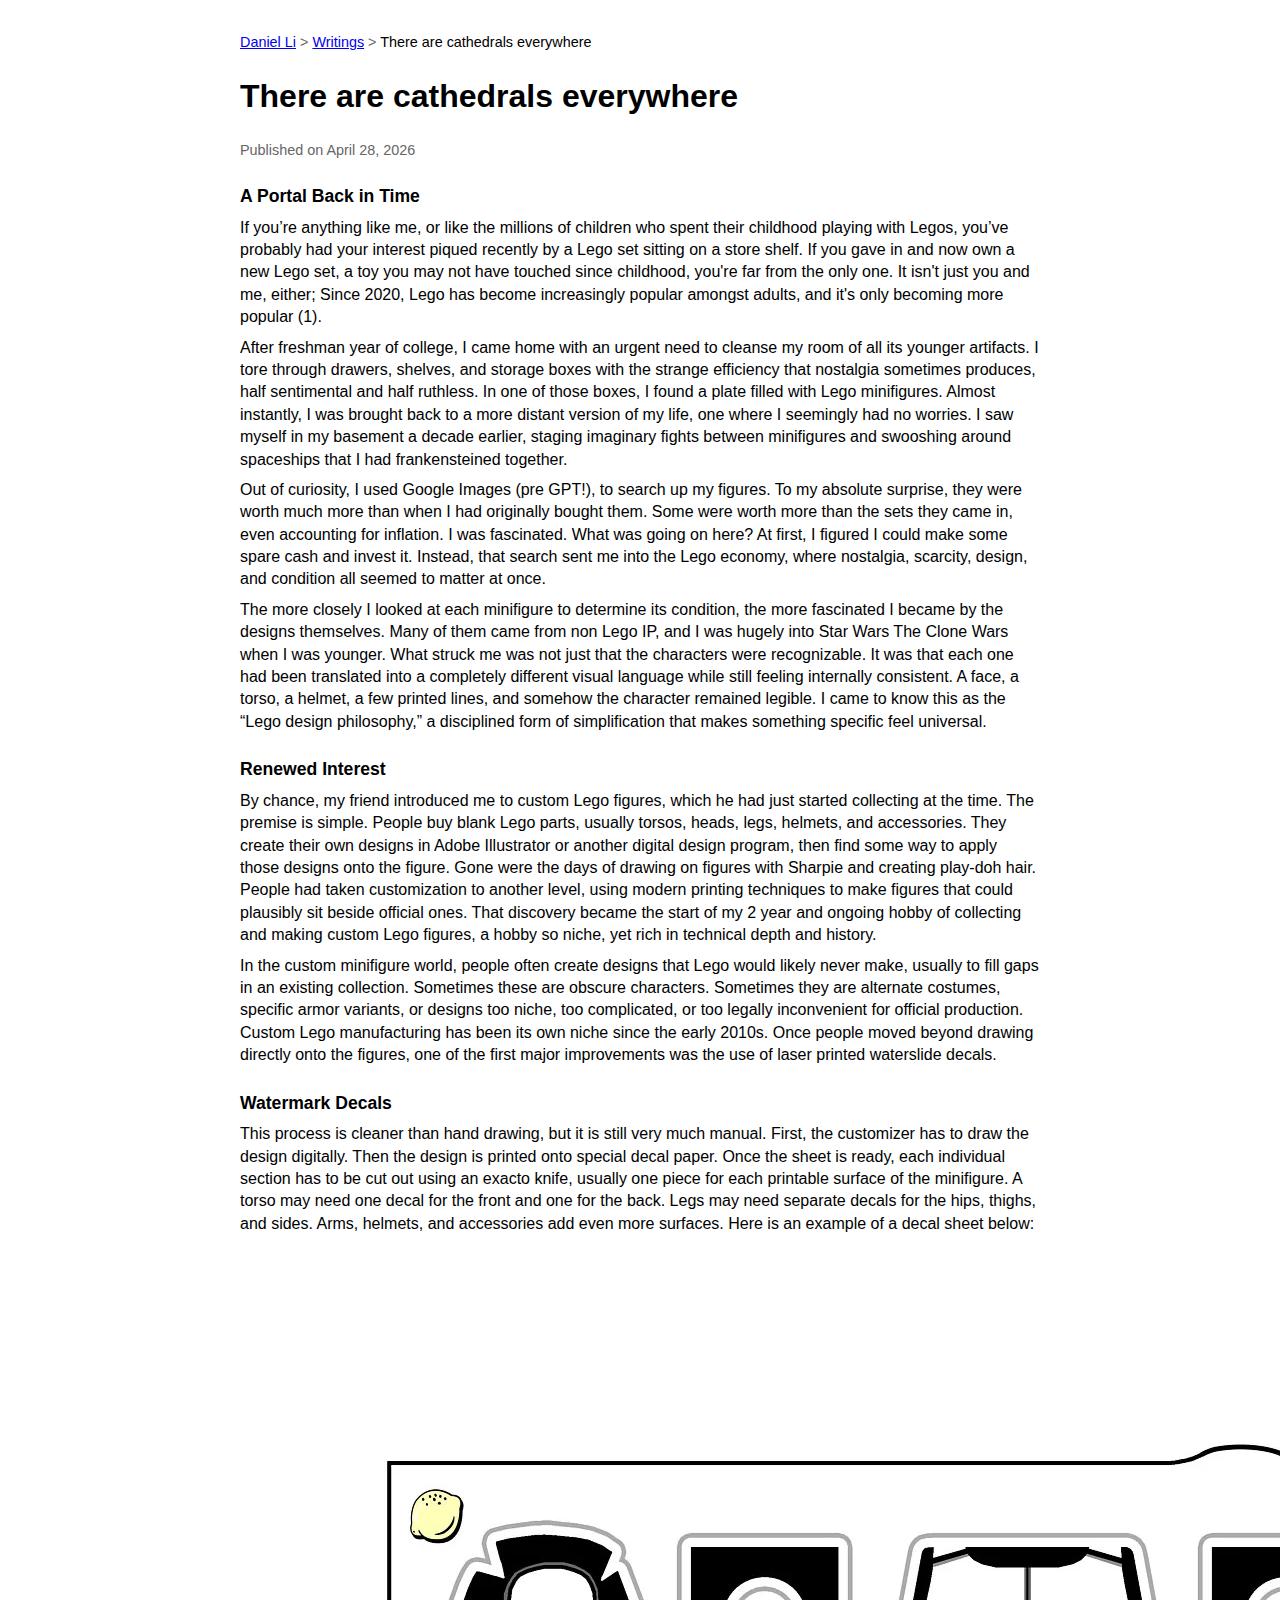
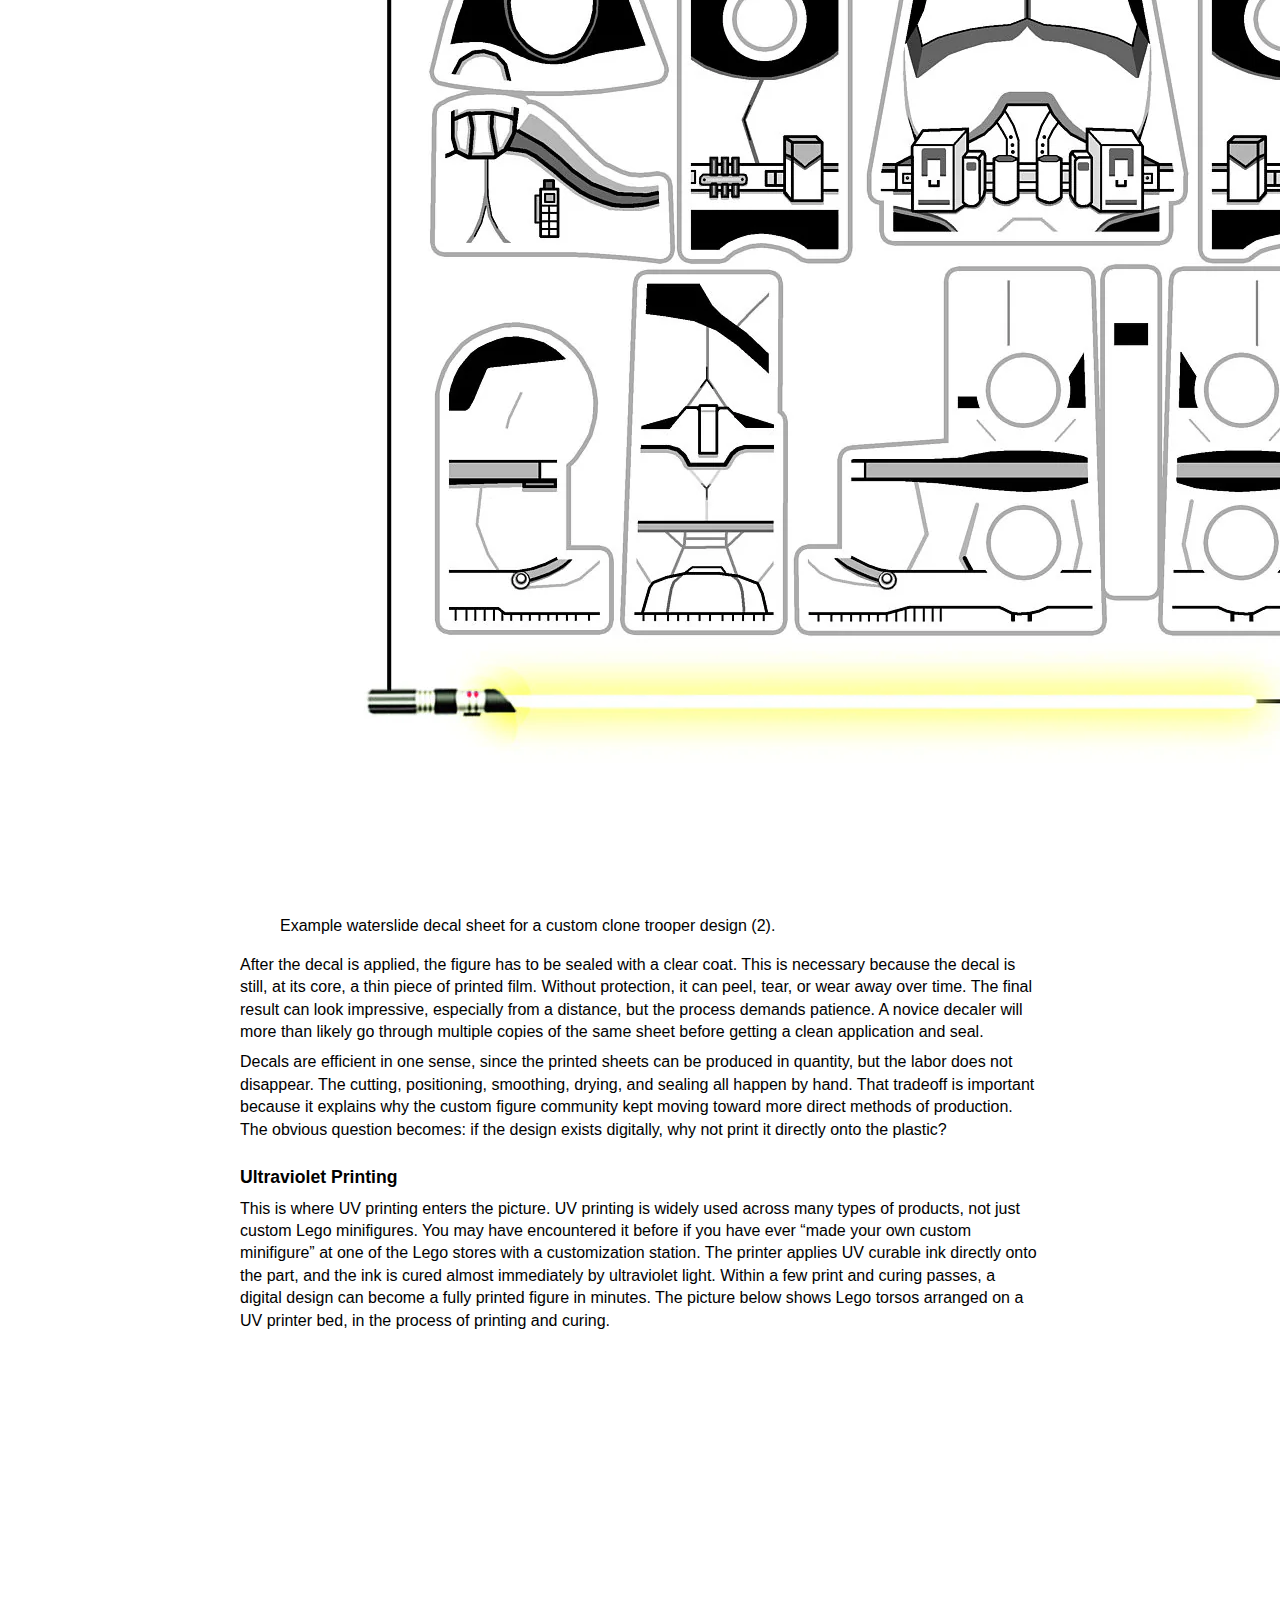
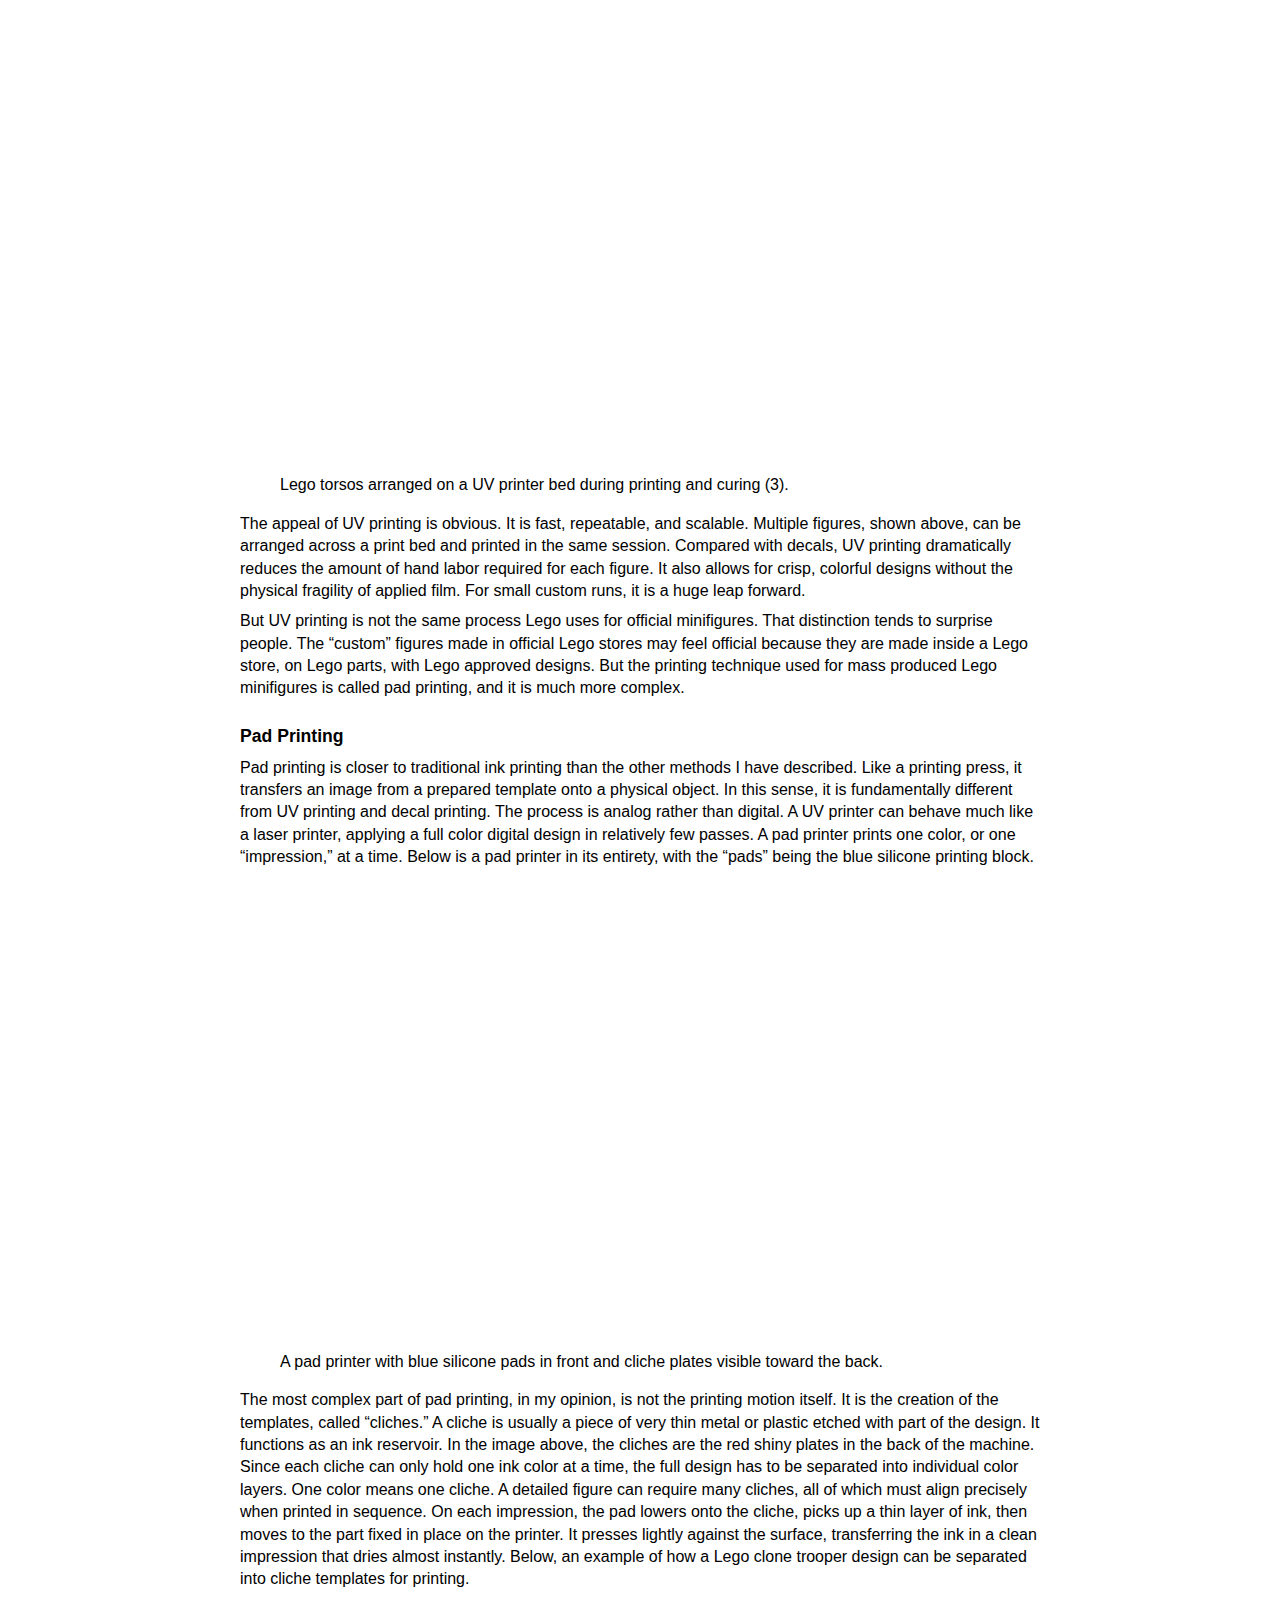
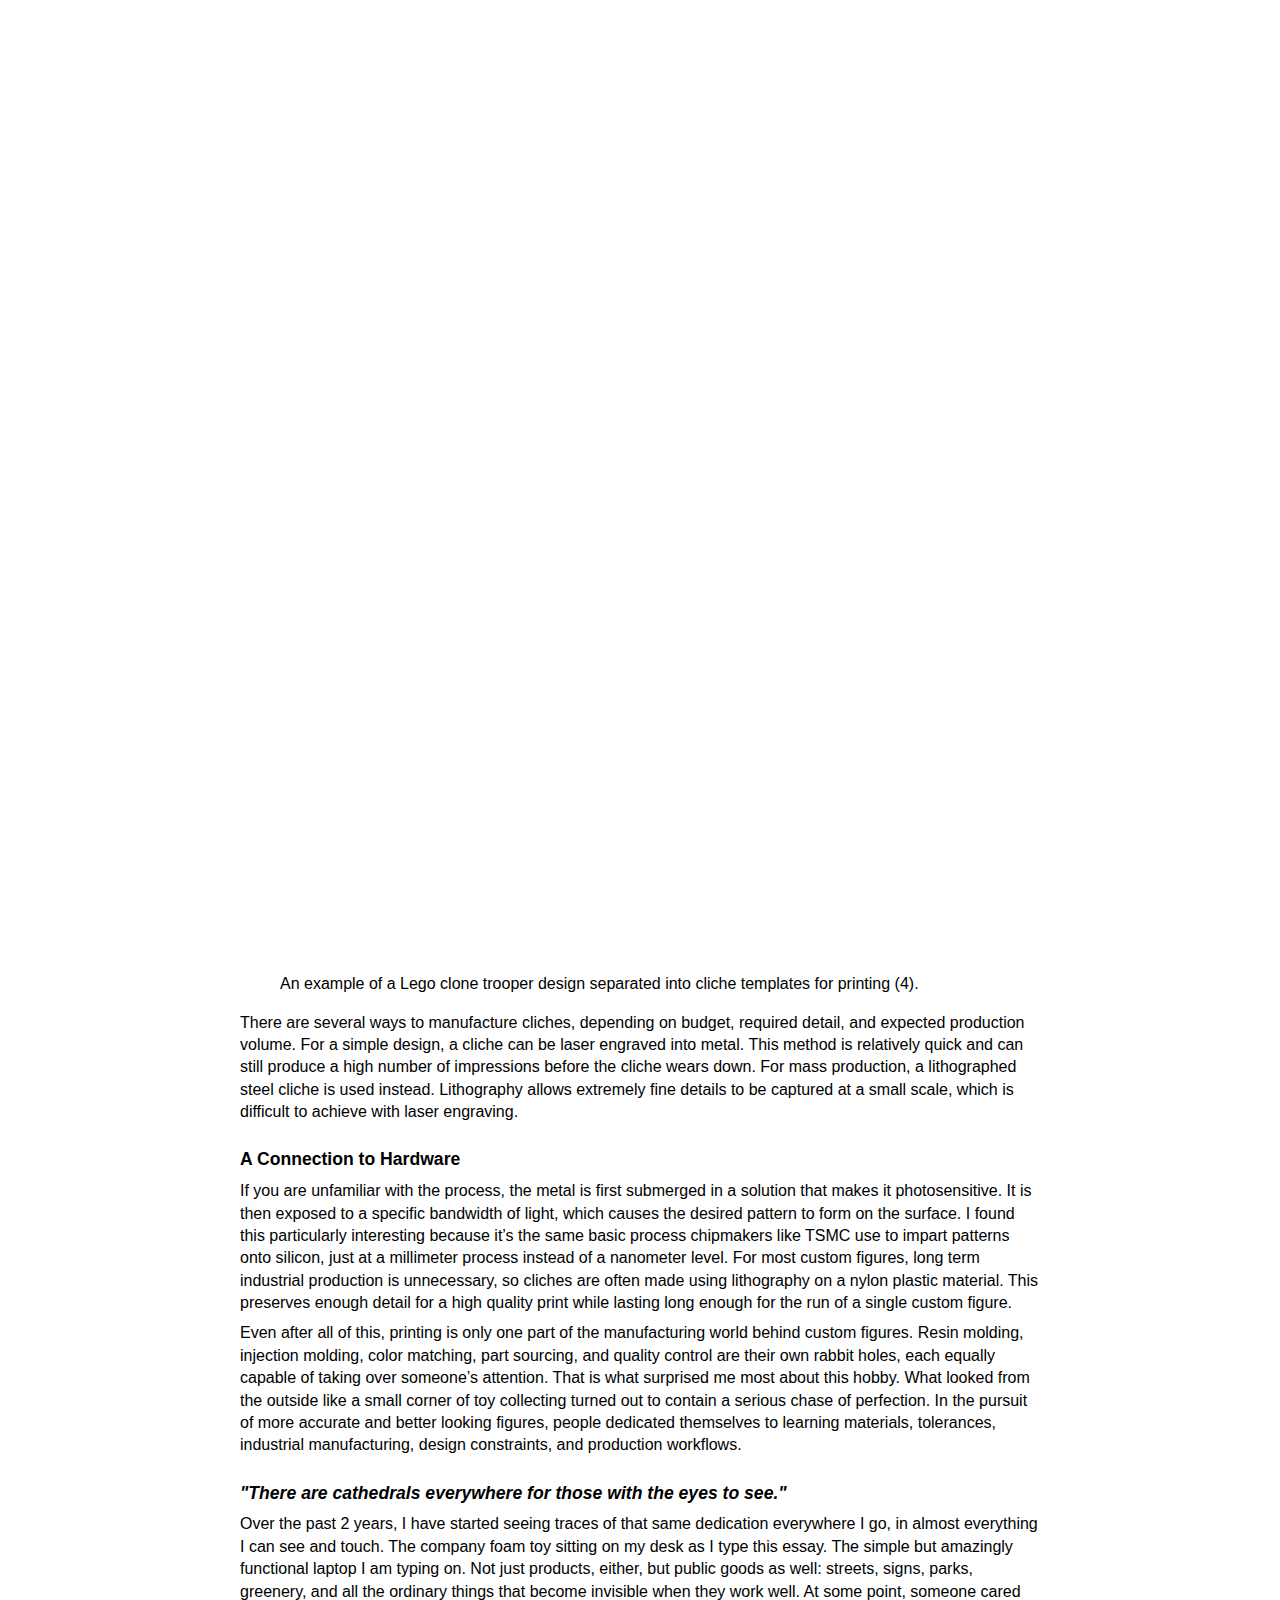
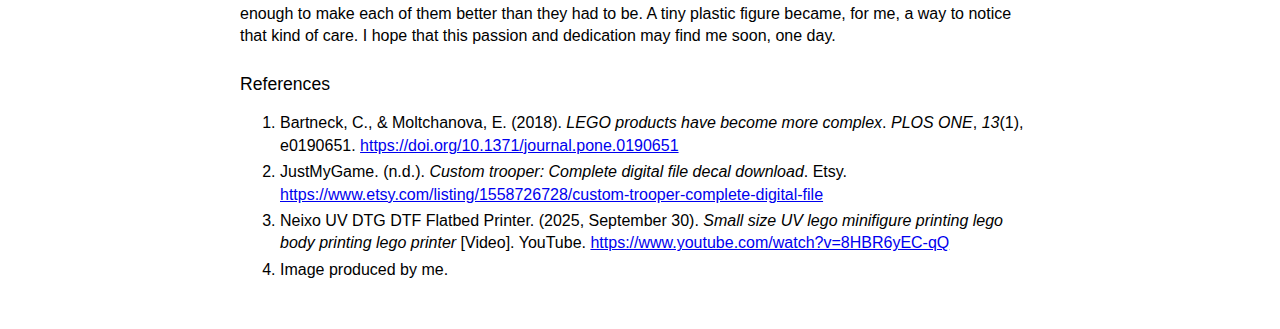
<file: Essay_Folder/there-are-cathedrals-everywhere.html>
<!DOCTYPE html>
<html lang="en">
<head>
    <meta charset="UTF-8">
    <meta name="viewport" content="width=device-width, initial-scale=1.0">
    <title>There are cathedrals everywhere - Daniel Li</title>
    <meta name="post:title" content="There are cathedrals everywhere">
    <meta name="post:date" content="2026-04-28">
    <meta name="post:display-date" content="April 28, 2026">
    <meta name="post:excerpt" content="How a resparked childhood passion opened up a hidden world of craft, manufacturing, and care.">
    <link rel="icon" type="image/webp" href="../favicon.webp">
    <link rel="stylesheet" href="../styles.css">
</head>
<body>
    <header>
        <div class="breadcrumb">
            <a href="../index.html">Daniel Li</a> > <a href="../writings.html">Writings</a> > <span>There are cathedrals everywhere</span>
        </div>
    </header>

    <main>
        <article>
            <h1>There are cathedrals everywhere</h1>
            <p class="article-meta">Published on April 28, 2026</p>

            <h3><strong>A Portal Back in Time</strong></h3>

            <p>If you’re anything like me, or like the millions of children who spent their childhood playing with Legos, you’ve probably had your interest piqued recently by a Lego set sitting on a store shelf. If you gave in and now own a new Lego set, a toy you may not have touched since childhood, you're far from the only one. It isn't just you and me, either; Since 2020, Lego has become increasingly popular amongst adults, and it's only becoming more popular (1).</p>

            <p>After freshman year of college, I came home with an urgent need to cleanse my room of all its younger artifacts. I tore through drawers, shelves, and storage boxes with the strange efficiency that nostalgia sometimes produces, half sentimental and half ruthless. In one of those boxes, I found a plate filled with Lego minifigures. Almost instantly, I was brought back to a more distant version of my life, one where I seemingly had no worries. I saw myself in my basement a decade earlier, staging imaginary fights between minifigures and swooshing around spaceships that I had frankensteined together.</p>

            <p>Out of curiosity, I used Google Images (pre GPT!), to search up my figures. To my absolute surprise, they were worth much more than when I had originally bought them. Some were worth more than the sets they came in, even accounting for inflation. I was fascinated. What was going on here? At first, I figured I could make some spare cash and invest it. Instead, that search sent me into the Lego economy, where nostalgia, scarcity, design, and condition all seemed to matter at once.</p>

            <p>The more closely I looked at each minifigure to determine its condition, the more fascinated I became by the designs themselves. Many of them came from non Lego IP, and I was hugely into Star Wars The Clone Wars when I was younger. What struck me was not just that the characters were recognizable. It was that each one had been translated into a completely different visual language while still feeling internally consistent. A face, a torso, a helmet, a few printed lines, and somehow the character remained legible. I came to know this as the “Lego design philosophy,” a disciplined form of simplification that makes something specific feel universal.</p>

            <h3><strong>Renewed Interest</strong></h3>

            <p>By chance, my friend introduced me to custom Lego figures, which he had just started collecting at the time. The premise is simple. People buy blank Lego parts, usually torsos, heads, legs, helmets, and accessories. They create their own designs in Adobe Illustrator or another digital design program, then find some way to apply those designs onto the figure. Gone were the days of drawing on figures with Sharpie and creating play-doh hair. People had taken customization to another level, using modern printing techniques to make figures that could plausibly sit beside official ones. That discovery became the start of my 2 year and ongoing hobby of collecting and making custom Lego figures, a hobby so niche, yet rich in technical depth and history.</p>

            <p>In the custom minifigure world, people often create designs that Lego would likely never make, usually to fill gaps in an existing collection. Sometimes these are obscure characters. Sometimes they are alternate costumes, specific armor variants, or designs too niche, too complicated, or too legally inconvenient for official production. Custom Lego manufacturing has been its own niche since the early 2010s. Once people moved beyond drawing directly onto the figures, one of the first major improvements was the use of laser printed waterslide decals.</p>

            <h3><strong>Watermark Decals</strong></h3>

            <p>This process is cleaner than hand drawing, but it is still very much manual. First, the customizer has to draw the design digitally. Then the design is printed onto special decal paper. Once the sheet is ready, each individual section has to be cut out using an exacto knife, usually one piece for each printable surface of the minifigure. A torso may need one decal for the front and one for the back. Legs may need separate decals for the hips, thighs, and sides. Arms, helmets, and accessories add even more surfaces. Here is an example of a decal sheet below:</p>

            <figure class="article-figure">
                <img src="../assets/cathedral-blog/rexdecal.webp" alt="A custom Lego clone trooper decal sheet laid out in individual cuttable parts." loading="lazy" decoding="async">
                <figcaption>Example waterslide decal sheet for a custom clone trooper design (2).</figcaption>
            </figure>

            <p>After the decal is applied, the figure has to be sealed with a clear coat. This is necessary because the decal is still, at its core, a thin piece of printed film. Without protection, it can peel, tear, or wear away over time. The final result can look impressive, especially from a distance, but the process demands patience. A novice decaler will more than likely go through multiple copies of the same sheet before getting a clean application and seal.</p>

            <p>Decals are efficient in one sense, since the printed sheets can be produced in quantity, but the labor does not disappear. The cutting, positioning, smoothing, drying, and sealing all happen by hand. That tradeoff is important because it explains why the custom figure community kept moving toward more direct methods of production. The obvious question becomes: if the design exists digitally, why not print it directly onto the plastic?</p>

            <h3><strong>Ultraviolet Printing</strong></h3>

            <p>This is where UV printing enters the picture. UV printing is widely used across many types of products, not just custom Lego minifigures. You may have encountered it before if you have ever “made your own custom minifigure” at one of the Lego stores with a customization station. The printer applies UV curable ink directly onto the part, and the ink is cured almost immediately by ultraviolet light. Within a few print and curing passes, a digital design can become a fully printed figure in minutes. The picture below shows Lego torsos arranged on a UV printer bed, in the process of printing and curing.</p>

            <figure class="article-figure">
                <img src="../assets/cathedral-blog/uvprinting.jpeg" alt="Several Lego torsos arranged on a UV printer bed while the printer head cures and prints them." loading="lazy" decoding="async">
                <figcaption>Lego torsos arranged on a UV printer bed during printing and curing (3).</figcaption>
            </figure>

            <p>The appeal of UV printing is obvious. It is fast, repeatable, and scalable. Multiple figures, shown above, can be arranged across a print bed and printed in the same session. Compared with decals, UV printing dramatically reduces the amount of hand labor required for each figure. It also allows for crisp, colorful designs without the physical fragility of applied film. For small custom runs, it is a huge leap forward.</p>

            <p>But UV printing is not the same process Lego uses for official minifigures. That distinction tends to surprise people. The “custom” figures made in official Lego stores may feel official because they are made inside a Lego store, on Lego parts, with Lego approved designs. But the printing technique used for mass produced Lego minifigures is called pad printing, and it is much more complex.</p>

            <h3><strong>Pad Printing</strong></h3>

            <p>Pad printing is closer to traditional ink printing than the other methods I have described. Like a printing press, it transfers an image from a prepared template onto a physical object. In this sense, it is fundamentally different from UV printing and decal printing. The process is analog rather than digital. A UV printer can behave much like a laser printer, applying a full color digital design in relatively few passes. A pad printer prints one color, or one “impression,” at a time. Below is a pad printer in its entirety, with the “pads” being the blue silicone printing block.</p>

            <figure class="article-figure">
                <img src="../assets/cathedral-blog/padprinting.jpg" alt="A pad printing machine with multiple blue silicone pads and cliche plates aligned for printing." loading="lazy" decoding="async">
                <figcaption>A pad printer with blue silicone pads in front and cliche plates visible toward the back.</figcaption>
            </figure>

            <p>The most complex part of pad printing, in my opinion, is not the printing motion itself. It is the creation of the templates, called “cliches.” A cliche is usually a piece of very thin metal or plastic etched with part of the design. It functions as an ink reservoir. In the image above, the cliches are the red shiny plates in the back of the machine. Since each cliche can only hold one ink color at a time, the full design has to be separated into individual color layers. One color means one cliche. A detailed figure can require many cliches, all of which must align precisely when printed in sequence. On each impression, the pad lowers onto the cliche, picks up a thin layer of ink, then moves to the part fixed in place on the printer. It presses lightly against the surface, transferring the ink in a clean impression that dries almost instantly. Below, an example of how a Lego clone trooper design can be separated into cliche templates for printing.</p>

            <figure class="article-figure">
                <img src="../assets/cathedral-blog/padtemplate.jpeg" alt="A clone trooper print design broken into separate grayscale layers for pad printing cliches." loading="lazy" decoding="async">
                <figcaption>An example of a Lego clone trooper design separated into cliche templates for printing (4).</figcaption>
            </figure>

            <p>There are several ways to manufacture cliches, depending on budget, required detail, and expected production volume. For a simple design, a cliche can be laser engraved into metal. This method is relatively quick and can still produce a high number of impressions before the cliche wears down. For mass production, a lithographed steel cliche is used instead. Lithography allows extremely fine details to be captured at a small scale, which is difficult to achieve with laser engraving.</p>

            <h3><strong>A Connection to Hardware</strong></h3>

            <p>If you are unfamiliar with the process, the metal is first submerged in a solution that makes it photosensitive. It is then exposed to a specific bandwidth of light, which causes the desired pattern to form on the surface. I found this particularly interesting because it’s the same basic process chipmakers like TSMC use to impart patterns onto silicon, just at a millimeter process instead of a nanometer level. For most custom figures, long term industrial production is unnecessary, so cliches are often made using lithography on a nylon plastic material. This preserves enough detail for a high quality print while lasting long enough for the run of a single custom figure.</p>

            <p>Even after all of this, printing is only one part of the manufacturing world behind custom figures. Resin molding, injection molding, color matching, part sourcing, and quality control are their own rabbit holes, each equally capable of taking over someone’s attention. That is what surprised me most about this hobby. What looked from the outside like a small corner of toy collecting turned out to contain a serious chase of perfection. In the pursuit of more accurate and better looking figures, people dedicated themselves to learning materials, tolerances, industrial manufacturing, design constraints, and production workflows.</p>

            <h3><em><strong>"There are cathedrals everywhere for those with the eyes to see."</strong></em></h3>

            <p>Over the past 2 years, I have started seeing traces of that same dedication everywhere I go, in almost everything I can see and touch. The company foam toy sitting on my desk as I type this essay. The simple but amazingly functional laptop I am typing on. Not just products, either, but public goods as well: streets, signs, parks, greenery, and all the ordinary things that become invisible when they work well. At some point, someone cared enough to make each of them better than they had to be. A tiny plastic figure became, for me, a way to notice that kind of care. I hope that this passion and dedication may find me soon, one day.</p>

            <h3>References</h3>
            <ol class="references-list">
                <li>Bartneck, C., &amp; Moltchanova, E. (2018). <em>LEGO products have become more complex</em>. <em>PLOS ONE</em>, <em>13</em>(1), e0190651. <a href="https://doi.org/10.1371/journal.pone.0190651">https://doi.org/10.1371/journal.pone.0190651</a></li>
                <li>JustMyGame. (n.d.). <em>Custom trooper: Complete digital file decal download</em>. Etsy. <a href="https://www.etsy.com/listing/1558726728/custom-trooper-complete-digital-file">https://www.etsy.com/listing/1558726728/custom-trooper-complete-digital-file</a></li>
                <li>Neixo UV DTG DTF Flatbed Printer. (2025, September 30). <em>Small size UV lego minifigure printing lego body printing lego printer</em> [Video]. YouTube. <a href="https://www.youtube.com/watch?v=8HBR6yEC-qQ">https://www.youtube.com/watch?v=8HBR6yEC-qQ</a></li>
                <li>Image produced by me.</li>
            </ol>
        </article>
    </main>
</body>
</html>
</file>
<file: styles.css>
/* Ultra-minimal styling - like a Word document with hyperlinks */

body {
    font-family: -apple-system, BlinkMacSystemFont, "Segoe UI", Roboto, "Helvetica Neue", Arial, sans-serif;
    line-height: 1.4;
    color: #000;
    background-color: #fff;
    max-width: 800px;
    margin: 0 auto;
    padding: 2rem;
}

/* Header */
.header-content {
    display: flex;
    align-items: center;
    gap: 1rem;
    margin-bottom: 2rem;
}

/* Breadcrumb navigation */
.breadcrumb {
    margin-bottom: 1rem;
    font-size: 0.9rem;
    color: #666;
}

.breadcrumb a {
    color: #0000EE;
    text-decoration: underline;
}

.breadcrumb span {
    color: #000;
}

.profile-icon {
    width: 90px;
    height: 90px;
    object-fit: cover;
    border-radius: 18%;
}

header h1 {
    font-size: 1.5rem;
    font-weight: normal;
    margin: 0;
}

/* Navigation */
nav {
    margin-bottom: 2rem;
}

nav a {
    color: #0000EE;
    text-decoration: underline;
    margin-right: 1rem;
}

nav a:hover {
    color: #551A8B;
}

/* Links */
a {
    color: #0000EE;
    text-decoration: underline;
}

a:hover {
    color: #551A8B;
}

/* Headings */
h2 {
    font-size: 1.3rem;
    font-weight: normal;
    margin: 2rem 0 1rem 0;
}

h3 {
    font-size: 1.1rem;
    font-weight: normal;
    margin: 1.5rem 0 0.5rem 0;
}

h4 {
    font-size: 1rem;
    font-weight: normal;
    margin: 1rem 0 0.5rem 0;
}

/* Paragraphs */
p {
    margin: 0.5rem 0;
}

.article-meta {
    color: #666;
    font-size: 0.9rem;
    margin-bottom: 1.25rem;
}

/* Lists */
ul {
    margin: 0.5rem 0;
    padding-left: 2rem;
}

li {
    margin: 0.25rem 0;
}

/* Navigation links on homepage */
.nav-links {
    list-style: none;
    padding: 0;
}

.nav-links li {
    margin: 0.5rem 0;
    padding: 0;
}

.nav-links a {
    color: #0000EE;
    text-decoration: underline;
}

.nav-links p {
    margin: 0.25rem 0 0 0;
    color: #000;
    font-size: 0.9rem;
}

/* Projects */
.project-card {
    margin: 1rem 0;
}

.project-links {
    margin: 0.5rem 0;
}

.btn {
    color: #0000EE;
    text-decoration: underline;
    margin-right: 1rem;
}

/* Writings */
.year-section {
    margin: 2rem 0;
}

.year-section h2 {
    font-size: 1.8rem;
    font-weight: normal;
    margin: 2rem 0 1rem 0;
    color: #000;
}

.article-item {
    margin: 1rem 0;
    padding-left: 1rem;
}

.article-item h3 {
    margin: 0.5rem 0;
}

.writing-excerpt {
    color: #000;
    font-size: 0.95rem;
    margin: 0.25rem 0;
}

/* Photographs */
.photo-item {
    margin: 1rem 0;
}

.gallery-photo {
    width: 100%;
    max-width: 400px;
    height: auto;
    margin: 0.5rem 0;
}

.photo-caption {
    color: #000;
    font-size: 0.9rem;
    font-style: italic;
}

/* Resume */
.resume-section {
    margin: 1.5rem 0;
}

.resume-item {
    margin: 1rem 0;
}

.company {
    color: #000;
    font-weight: normal;
}

.duration {
    color: #000;
    font-size: 0.9rem;
}

.resume-item ul {
    margin: 0.5rem 0;
}

.resume-item li {
    margin: 0.25rem 0;
}

.skills-grid {
    display: block;
}

.skill-category {
    margin: 1rem 0;
}

.skill-category ul {
    margin: 0.5rem 0;
}

.contact-info p {
    margin: 0.25rem 0;
}

/* Footer */
footer {
    margin-top: 3rem;
    text-align: center;
    color: #000;
    font-size: 0.9rem;
}

/* Page headers */
.page-header {
    margin-bottom: 1.5rem;
}

.page-header h2 {
    margin-bottom: 0.5rem;
}

.page-header p {
    color: #000;
    font-size: 0.95rem;
}

.welcome-ascii {
    margin: 2rem 0 1rem 0;
    font-family: "Courier New", Courier, monospace;
    font-size: calc(0.74rem + 2pt);
    font-weight: 700;
    line-height: 1.2;
    white-space: pre;
    overflow-x: auto;
}

.download-link {
    color: #0000EE;
    text-decoration: underline;
    font-weight: 500;
    font-size: 1rem;
}

/* Collage gallery */
.gallery {
    margin: 2rem 0;
    max-width: 100%;
}

.gallery-heading {
    display: flex;
    align-items: center;
    justify-content: space-between;
    gap: 1rem;
}

.gallery-heading h2 {
    margin: 0;
}

.gallery-view-toggle {
    font-size: 0.9rem;
    font-family: inherit;
    line-height: 1.2;
    color: #0000EE;
    background: none;
    border: 0;
    border-radius: 0;
    padding: 0;
    text-decoration: underline;
    cursor: pointer;
}

.gallery-view-toggle:hover {
    color: #551A8B;
}

.gallery-view-toggle:disabled {
    color: #666;
    text-decoration: none;
    cursor: not-allowed;
    opacity: 0.7;
}

.gallery-grid {
    display: grid;
    grid-template-columns: 1fr;
    gap: 1rem;
}

.gallery-tile {
    margin: 0;
    aspect-ratio: 3 / 4;
    overflow: hidden;
    border-radius: 10px;
    box-shadow: 0 2px 8px rgba(0, 0, 0, 0.08);
    content-visibility: auto;
}

.gallery-tile img {
    display: block;
    width: 100%;
    height: 100%;
    object-fit: cover;
    cursor: default;
}

.carousel-open {
    overflow: hidden;
}

.carousel-overlay {
    position: fixed;
    inset: 0;
    z-index: 1000;
    display: grid;
    grid-template-columns: minmax(44px, 84px) 1fr minmax(44px, 84px);
    align-items: center;
    gap: 0.8rem;
    padding: 1.5rem;
    background: rgba(8, 8, 10, 0.93);
    opacity: 0;
    pointer-events: none;
    transition: opacity 0.2s ease;
}

.carousel-overlay.is-open {
    opacity: 1;
    pointer-events: auto;
}

.carousel-overlay[hidden] {
    display: none;
}

.carousel-stage {
    margin: 0;
    display: flex;
    align-items: center;
    justify-content: center;
    min-height: 70vh;
}

.carousel-stage img {
    max-width: 100%;
    max-height: min(84vh, 960px);
    width: auto;
    height: auto;
    object-fit: contain;
    box-shadow: 0 14px 44px rgba(0, 0, 0, 0.5);
    animation: carousel-pop 0.24s ease;
}

.carousel-nav {
    height: 3rem;
    width: 3rem;
    border: 0;
    border-radius: 50%;
    color: #fff;
    background: rgba(255, 255, 255, 0.16);
    font-size: 1.8rem;
    line-height: 1;
    cursor: pointer;
}

.carousel-nav:hover {
    background: rgba(255, 255, 255, 0.27);
}

.carousel-nav-prev {
    justify-self: start;
}

.carousel-nav-next {
    justify-self: end;
}

.carousel-close {
    position: absolute;
    top: 0.9rem;
    right: 1rem;
    width: 2.4rem;
    height: 2.4rem;
    border: 0;
    border-radius: 50%;
    background: rgba(255, 255, 255, 0.16);
    color: #fff;
    font-size: 1.6rem;
    line-height: 1;
    cursor: pointer;
}

.carousel-close:hover {
    background: rgba(255, 255, 255, 0.27);
}

.carousel-count {
    position: absolute;
    left: 50%;
    bottom: 1rem;
    transform: translateX(-50%);
    margin: 0;
    color: rgba(255, 255, 255, 0.9);
    font-size: 0.95rem;
    letter-spacing: 0.03em;
}

@keyframes carousel-pop {
    from {
        opacity: 0;
        transform: scale(0.97);
    }
    to {
        opacity: 1;
        transform: scale(1);
    }
}

@media (min-width: 768px) {
    .gallery-grid {
        grid-template-columns: repeat(2, minmax(0, 1fr));
        grid-auto-rows: 105px;
        grid-auto-flow: dense;
        gap: 1rem;
    }

    .gallery-tile {
        aspect-ratio: auto;
        grid-row: span 4;
    }

    .tile-01, .tile-04, .tile-08, .tile-11 { grid-column: span 2; }
    .tile-01, .tile-02, .tile-05, .tile-07, .tile-10, .tile-11 { grid-row: span 5; }
    .tile-03, .tile-06, .tile-08, .tile-09, .tile-12 { grid-row: span 4; }
}

@media (min-width: 1024px) {
    .gallery-grid {
        grid-template-columns: repeat(6, minmax(0, 1fr));
        grid-auto-rows: 72px;
        gap: 1rem;
    }

    .tile-01 { grid-column: 1 / span 2; grid-row: 1 / span 5; }
    .tile-02 { grid-column: 3 / span 1; grid-row: 2 / span 4; }
    .tile-03 { grid-column: 4 / span 2; grid-row: 1 / span 3; }
    .tile-04 { grid-column: 6 / span 1; grid-row: 1 / span 5; }
    .tile-05 { grid-column: 1 / span 1; grid-row: 6 / span 4; }
    .tile-06 { grid-column: 2 / span 2; grid-row: 6 / span 3; }
    .tile-07 { grid-column: 4 / span 1; grid-row: 5 / span 5; }
    .tile-08 { grid-column: 5 / span 2; grid-row: 6 / span 3; }
    .tile-09 { grid-column: 1 / span 2; grid-row: 10 / span 3; }
    .tile-10 { grid-column: 3 / span 1; grid-row: 9 / span 4; }
    .tile-11 { grid-column: 4 / span 2; grid-row: 10 / span 5; }
    .tile-12 { grid-column: 6 / span 1; grid-row: 9 / span 4; }

    .tile-02, .tile-07, .tile-10 {
        margin-top: 0.45rem;
    }

    .tile-05, .tile-12 {
        margin-top: 0.7rem;
    }
}

.download-link:hover {
    color: #551A8B;
}

/* Responsive */
@media (max-width: 600px) {
    body {
        padding: 1rem;
    }
    
    .header-content {
        flex-direction: column;
        text-align: left;
        gap: 0.5rem;
    }

    .carousel-overlay {
        grid-template-columns: 44px 1fr 44px;
        padding: 1rem 0.5rem 3rem;
    }

    .carousel-nav {
        width: 2.4rem;
        height: 2.4rem;
        font-size: 1.4rem;
    }

    .carousel-stage {
        min-height: 58vh;
    }
}
</file>
